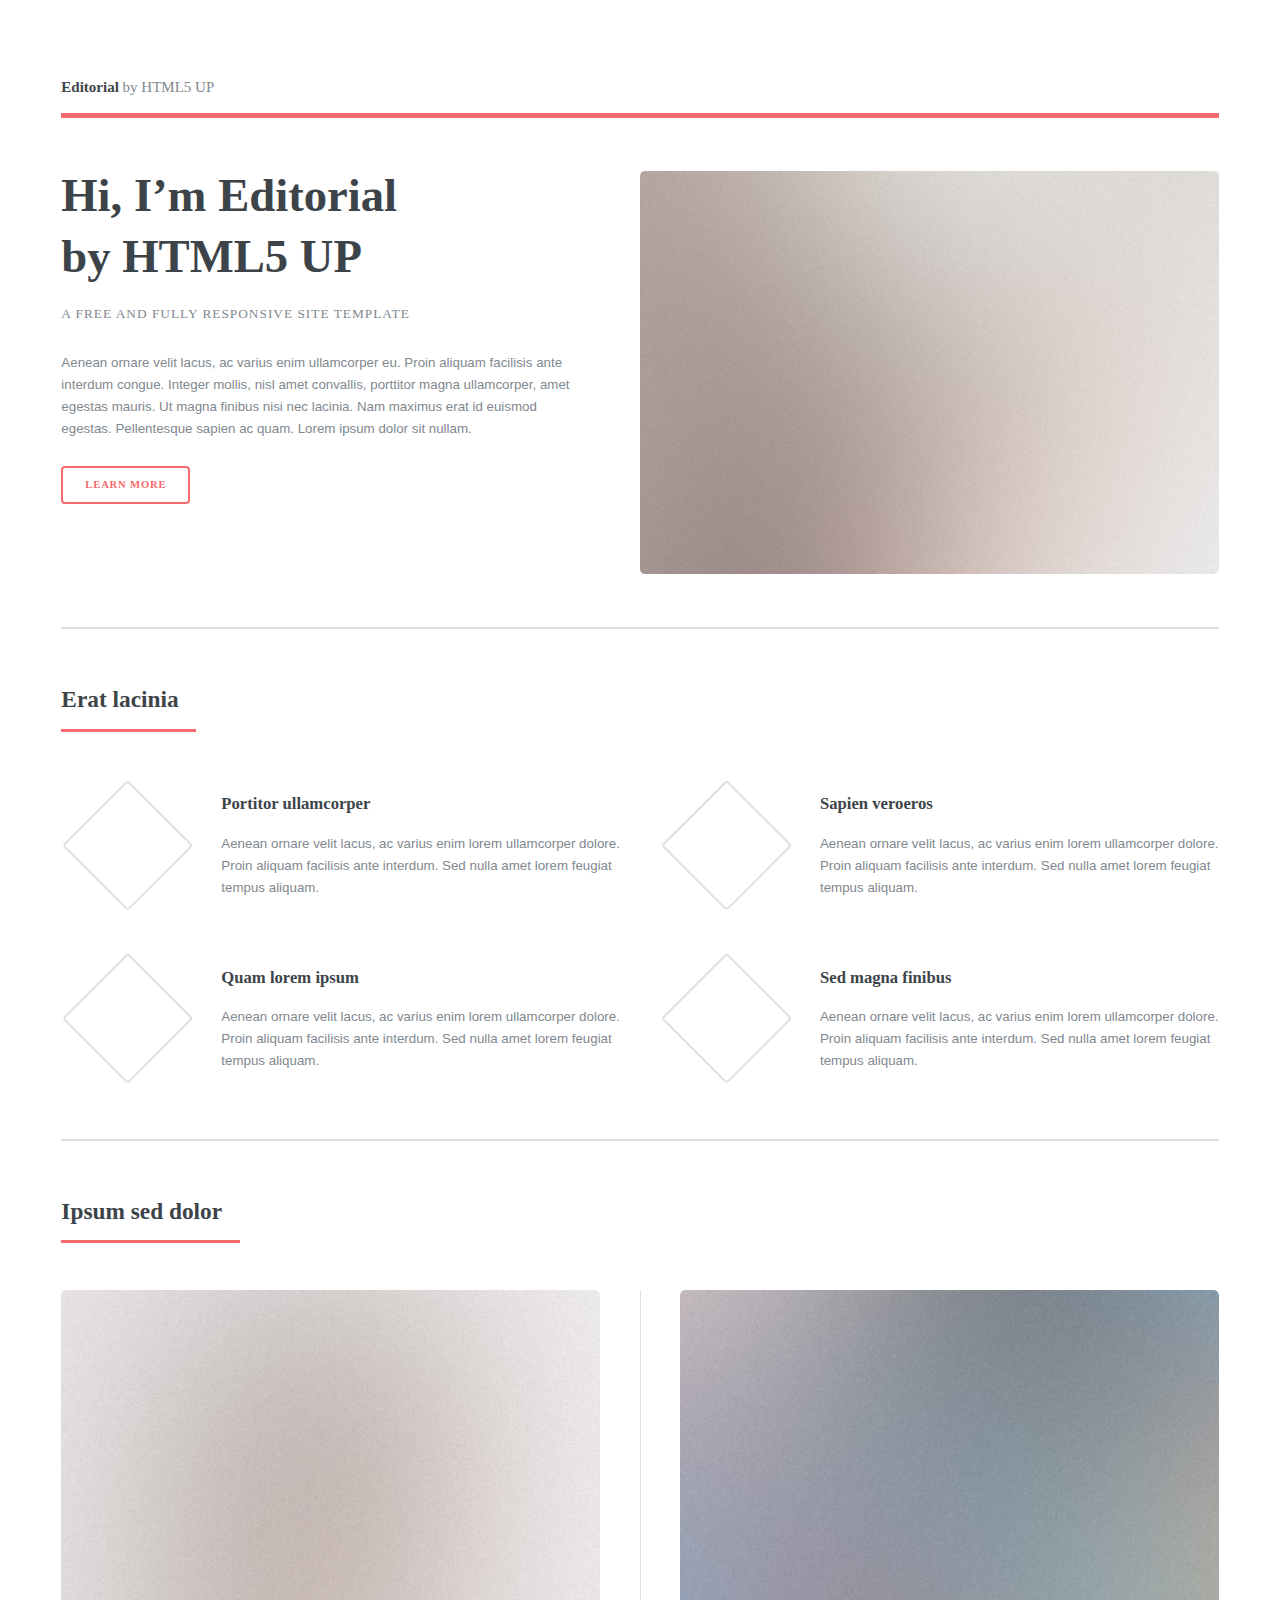
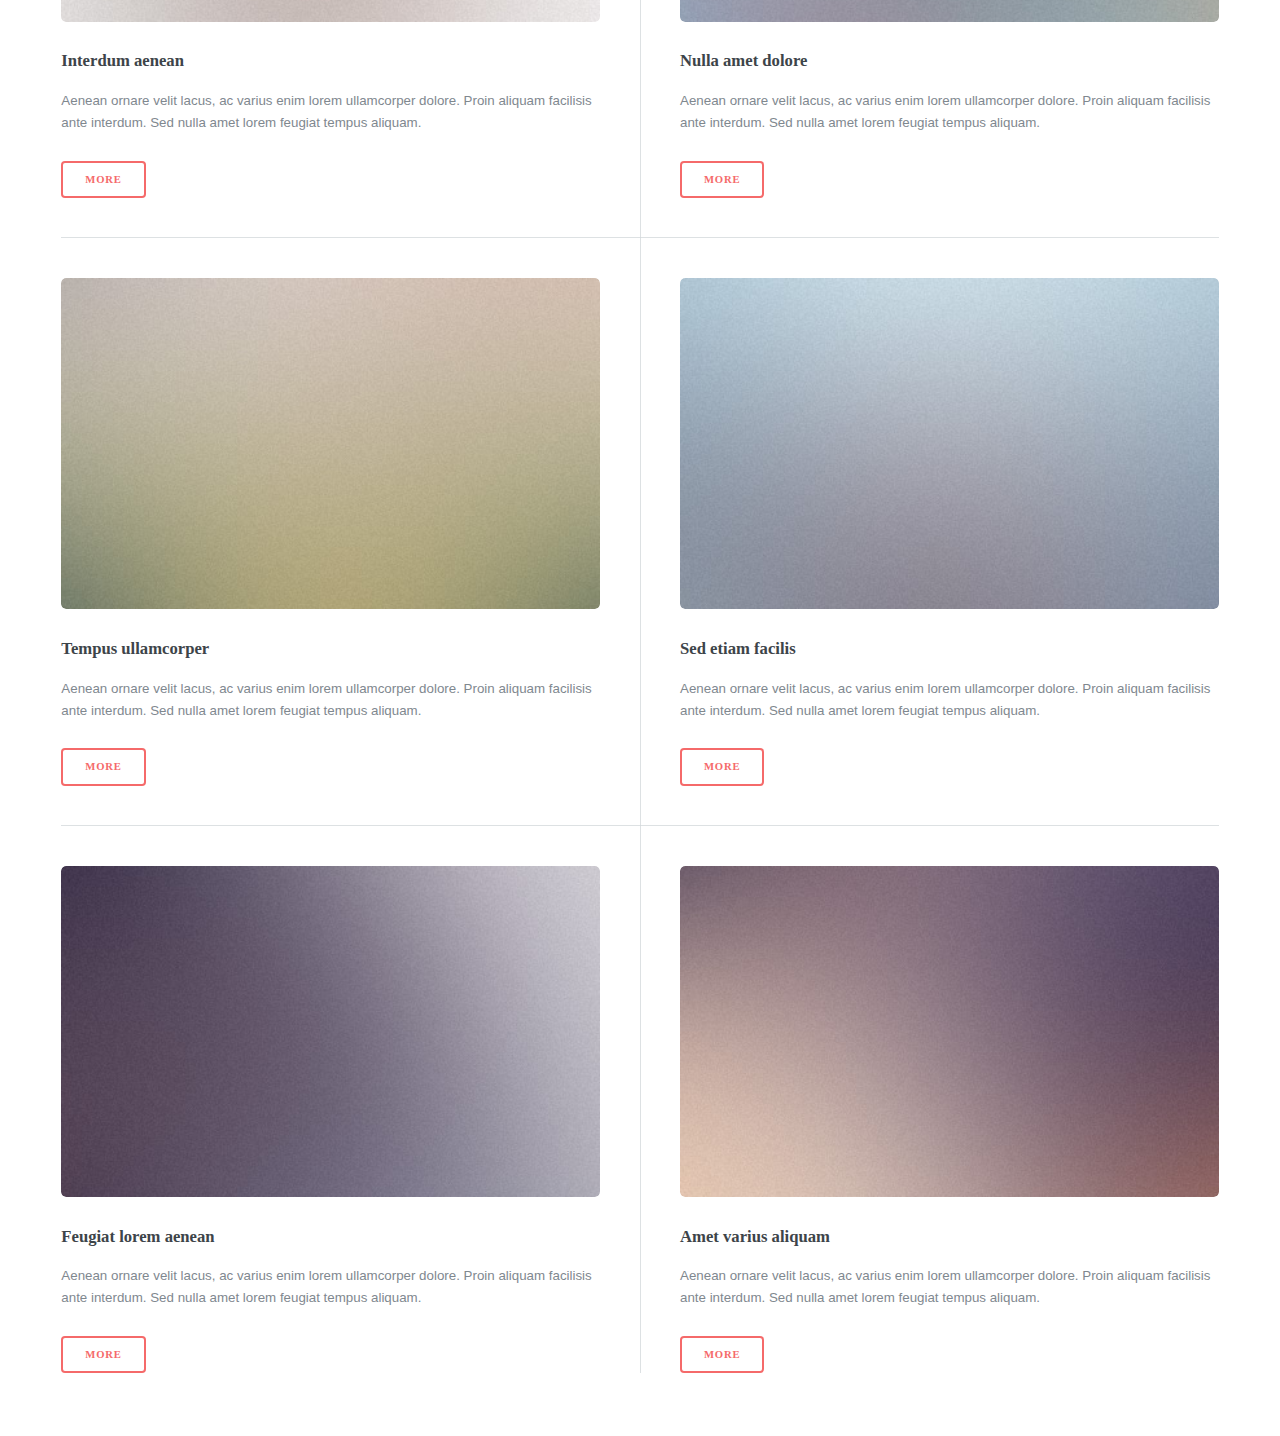
<file: index.html>
<!DOCTYPE HTML>
<!--
	Editorial by HTML5 UP
	html5up.net | @ajlkn
	Free for personal and commercial use under the CCA 3.0 license (html5up.net/license)
-->
<html>
	<head>
		<title>Editorial by HTML5 UP</title>
		<meta charset="utf-8" />
		<meta name="viewport" content="width=device-width, initial-scale=1, user-scalable=no" />
		<link rel="stylesheet" href="assets/css/_main.css" />
	</head>
	<body class="is-preload">

		<!-- Wrapper -->
			<div id="wrapper">

				<!-- Main -->
					<div id="main">
						<div class="inner">

							<!-- Header -->
								<header id="header">
									<a href="index.html" class="logo"><strong>Editorial</strong> by HTML5 UP</a>
									<ul class="icons">
										<li><a href="#" class="icon brands fa-twitter"><span class="label">Twitter</span></a></li>
										<li><a href="#" class="icon brands fa-facebook-f"><span class="label">Facebook</span></a></li>
										<li><a href="#" class="icon brands fa-snapchat-ghost"><span class="label">Snapchat</span></a></li>
										<li><a href="#" class="icon brands fa-instagram"><span class="label">Instagram</span></a></li>
										<li><a href="#" class="icon brands fa-medium-m"><span class="label">Medium</span></a></li>
									</ul>
								</header>

							<!-- Banner -->
								<section id="banner">
									<div class="content">
										<header>
											<h1>Hi, I’m Editorial<br />
											by HTML5 UP</h1>
											<p>A free and fully responsive site template</p>
										</header>
										<p>Aenean ornare velit lacus, ac varius enim ullamcorper eu. Proin aliquam facilisis ante interdum congue. Integer mollis, nisl amet convallis, porttitor magna ullamcorper, amet egestas mauris. Ut magna finibus nisi nec lacinia. Nam maximus erat id euismod egestas. Pellentesque sapien ac quam. Lorem ipsum dolor sit nullam.</p>
										<ul class="actions">
											<li><a href="#" class="button big">Learn More</a></li>
										</ul>
									</div>
									<span class="image object">
										<img src="images/pic10.jpg" alt="" />
									</span>
								</section>

							<!-- Section -->
								<section>
									<header class="major">
										<h2>Erat lacinia</h2>
									</header>
									<div class="features">
										<article>
											<span class="icon fa-gem"></span>
											<div class="content">
												<h3>Portitor ullamcorper</h3>
												<p>Aenean ornare velit lacus, ac varius enim lorem ullamcorper dolore. Proin aliquam facilisis ante interdum. Sed nulla amet lorem feugiat tempus aliquam.</p>
											</div>
										</article>
										<article>
											<span class="icon solid fa-paper-plane"></span>
											<div class="content">
												<h3>Sapien veroeros</h3>
												<p>Aenean ornare velit lacus, ac varius enim lorem ullamcorper dolore. Proin aliquam facilisis ante interdum. Sed nulla amet lorem feugiat tempus aliquam.</p>
											</div>
										</article>
										<article>
											<span class="icon solid fa-rocket"></span>
											<div class="content">
												<h3>Quam lorem ipsum</h3>
												<p>Aenean ornare velit lacus, ac varius enim lorem ullamcorper dolore. Proin aliquam facilisis ante interdum. Sed nulla amet lorem feugiat tempus aliquam.</p>
											</div>
										</article>
										<article>
											<span class="icon solid fa-signal"></span>
											<div class="content">
												<h3>Sed magna finibus</h3>
												<p>Aenean ornare velit lacus, ac varius enim lorem ullamcorper dolore. Proin aliquam facilisis ante interdum. Sed nulla amet lorem feugiat tempus aliquam.</p>
											</div>
										</article>
									</div>
								</section>

							<!-- Section -->
								<section>
									<header class="major">
										<h2>Ipsum sed dolor</h2>
									</header>
									<div class="posts">
										<article>
											<a href="#" class="image"><img src="images/pic01.jpg" alt="" /></a>
											<h3>Interdum aenean</h3>
											<p>Aenean ornare velit lacus, ac varius enim lorem ullamcorper dolore. Proin aliquam facilisis ante interdum. Sed nulla amet lorem feugiat tempus aliquam.</p>
											<ul class="actions">
												<li><a href="#" class="button">More</a></li>
											</ul>
										</article>
										<article>
											<a href="#" class="image"><img src="images/pic02.jpg" alt="" /></a>
											<h3>Nulla amet dolore</h3>
											<p>Aenean ornare velit lacus, ac varius enim lorem ullamcorper dolore. Proin aliquam facilisis ante interdum. Sed nulla amet lorem feugiat tempus aliquam.</p>
											<ul class="actions">
												<li><a href="#" class="button">More</a></li>
											</ul>
										</article>
										<article>
											<a href="#" class="image"><img src="images/pic03.jpg" alt="" /></a>
											<h3>Tempus ullamcorper</h3>
											<p>Aenean ornare velit lacus, ac varius enim lorem ullamcorper dolore. Proin aliquam facilisis ante interdum. Sed nulla amet lorem feugiat tempus aliquam.</p>
											<ul class="actions">
												<li><a href="#" class="button">More</a></li>
											</ul>
										</article>
										<article>
											<a href="#" class="image"><img src="images/pic04.jpg" alt="" /></a>
											<h3>Sed etiam facilis</h3>
											<p>Aenean ornare velit lacus, ac varius enim lorem ullamcorper dolore. Proin aliquam facilisis ante interdum. Sed nulla amet lorem feugiat tempus aliquam.</p>
											<ul class="actions">
												<li><a href="#" class="button">More</a></li>
											</ul>
										</article>
										<article>
											<a href="#" class="image"><img src="images/pic05.jpg" alt="" /></a>
											<h3>Feugiat lorem aenean</h3>
											<p>Aenean ornare velit lacus, ac varius enim lorem ullamcorper dolore. Proin aliquam facilisis ante interdum. Sed nulla amet lorem feugiat tempus aliquam.</p>
											<ul class="actions">
												<li><a href="#" class="button">More</a></li>
											</ul>
										</article>
										<article>
											<a href="#" class="image"><img src="images/pic06.jpg" alt="" /></a>
											<h3>Amet varius aliquam</h3>
											<p>Aenean ornare velit lacus, ac varius enim lorem ullamcorper dolore. Proin aliquam facilisis ante interdum. Sed nulla amet lorem feugiat tempus aliquam.</p>
											<ul class="actions">
												<li><a href="#" class="button">More</a></li>
											</ul>
										</article>
									</div>
								</section>

						</div>
					</div>

				<!-- Sidebar -->
					<div id="sidebar">
						<div class="inner">

							<!-- Search -->
								<section id="search" class="alt">
									<form method="post" action="#">
										<input type="text" name="query" id="query" placeholder="Search" />
									</form>
								</section>

							<!-- Menu -->
								<nav id="menu">
									<header class="major">
										<h2>Menu</h2>
									</header>
									<ul>
										<li><a href="index.html">Homepage</a></li>
										<li><a href="generic.html">Generic</a></li>
										<li><a href="elements.html">Elements</a></li>
										<li>
											<span class="opener">Submenu</span>
											<ul>
												<li><a href="#">Lorem Dolor</a></li>
												<li><a href="#">Ipsum Adipiscing</a></li>
												<li><a href="#">Tempus Magna</a></li>
												<li><a href="#">Feugiat Veroeros</a></li>
											</ul>
										</li>
										<li><a href="#">Etiam Dolore</a></li>
										<li><a href="#">Adipiscing</a></li>
										<li>
											<span class="opener">Another Submenu</span>
											<ul>
												<li><a href="#">Lorem Dolor</a></li>
												<li><a href="#">Ipsum Adipiscing</a></li>
												<li><a href="#">Tempus Magna</a></li>
												<li><a href="#">Feugiat Veroeros</a></li>
											</ul>
										</li>
										<li><a href="#">Maximus Erat</a></li>
										<li><a href="#">Sapien Mauris</a></li>
										<li><a href="#">Amet Lacinia</a></li>
									</ul>
								</nav>

							<!-- Section -->
								<section>
									<header class="major">
										<h2>Ante interdum</h2>
									</header>
									<div class="mini-posts">
										<article>
											<a href="#" class="image"><img src="images/pic07.jpg" alt="" /></a>
											<p>Aenean ornare velit lacus, ac varius enim lorem ullamcorper dolore aliquam.</p>
										</article>
										<article>
											<a href="#" class="image"><img src="images/pic08.jpg" alt="" /></a>
											<p>Aenean ornare velit lacus, ac varius enim lorem ullamcorper dolore aliquam.</p>
										</article>
										<article>
											<a href="#" class="image"><img src="images/pic09.jpg" alt="" /></a>
											<p>Aenean ornare velit lacus, ac varius enim lorem ullamcorper dolore aliquam.</p>
										</article>
									</div>
									<ul class="actions">
										<li><a href="#" class="button">More</a></li>
									</ul>
								</section>

							<!-- Section -->
								<section>
									<header class="major">
										<h2>Get in touch</h2>
									</header>
									<p>Sed varius enim lorem ullamcorper dolore aliquam aenean ornare velit lacus, ac varius enim lorem ullamcorper dolore. Proin sed aliquam facilisis ante interdum. Sed nulla amet lorem feugiat tempus aliquam.</p>
									<ul class="contact">
										<li class="icon solid fa-envelope"><a href="#">information@untitled.tld</a></li>
										<li class="icon solid fa-phone">(000) 000-0000</li>
										<li class="icon solid fa-home">1234 Somewhere Road #8254<br />
										Nashville, TN 00000-0000</li>
									</ul>
								</section>

							<!-- Footer -->
								<footer id="footer">
									<p class="copyright">&copy; Untitled. All rights reserved. Demo Images: <a href="https://unsplash.com">Unsplash</a>. Design: <a href="https://html5up.net">HTML5 UP</a>.</p>
								</footer>

						</div>
					</div>

			</div>

		<!-- Scripts -->
			<script src="assets/js/jquery.min.js"></script>
			<script src="assets/js/browser.min.js"></script>
			<script src="assets/js/breakpoints.min.js"></script>
			<script src="assets/js/util.js"></script>
			<script src="assets/js/main.js"></script>

	</body>
</html>
</file>
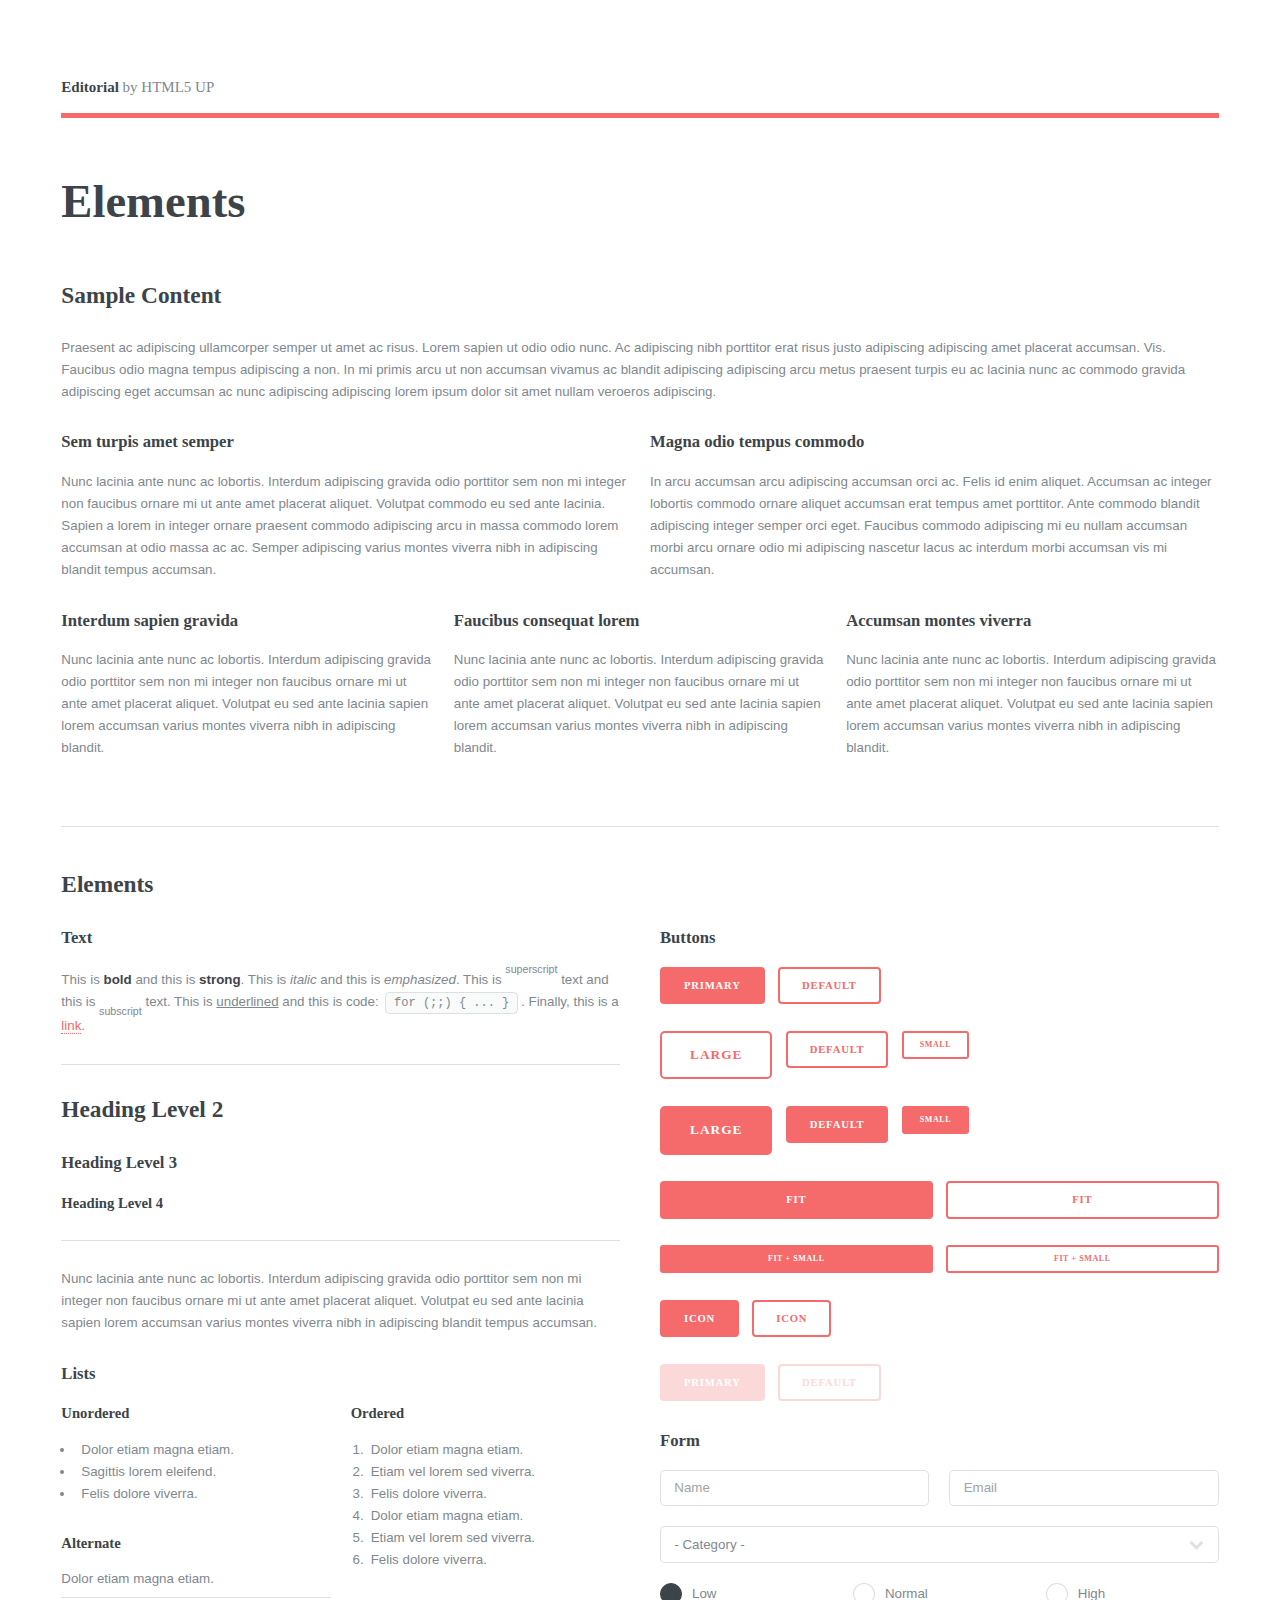
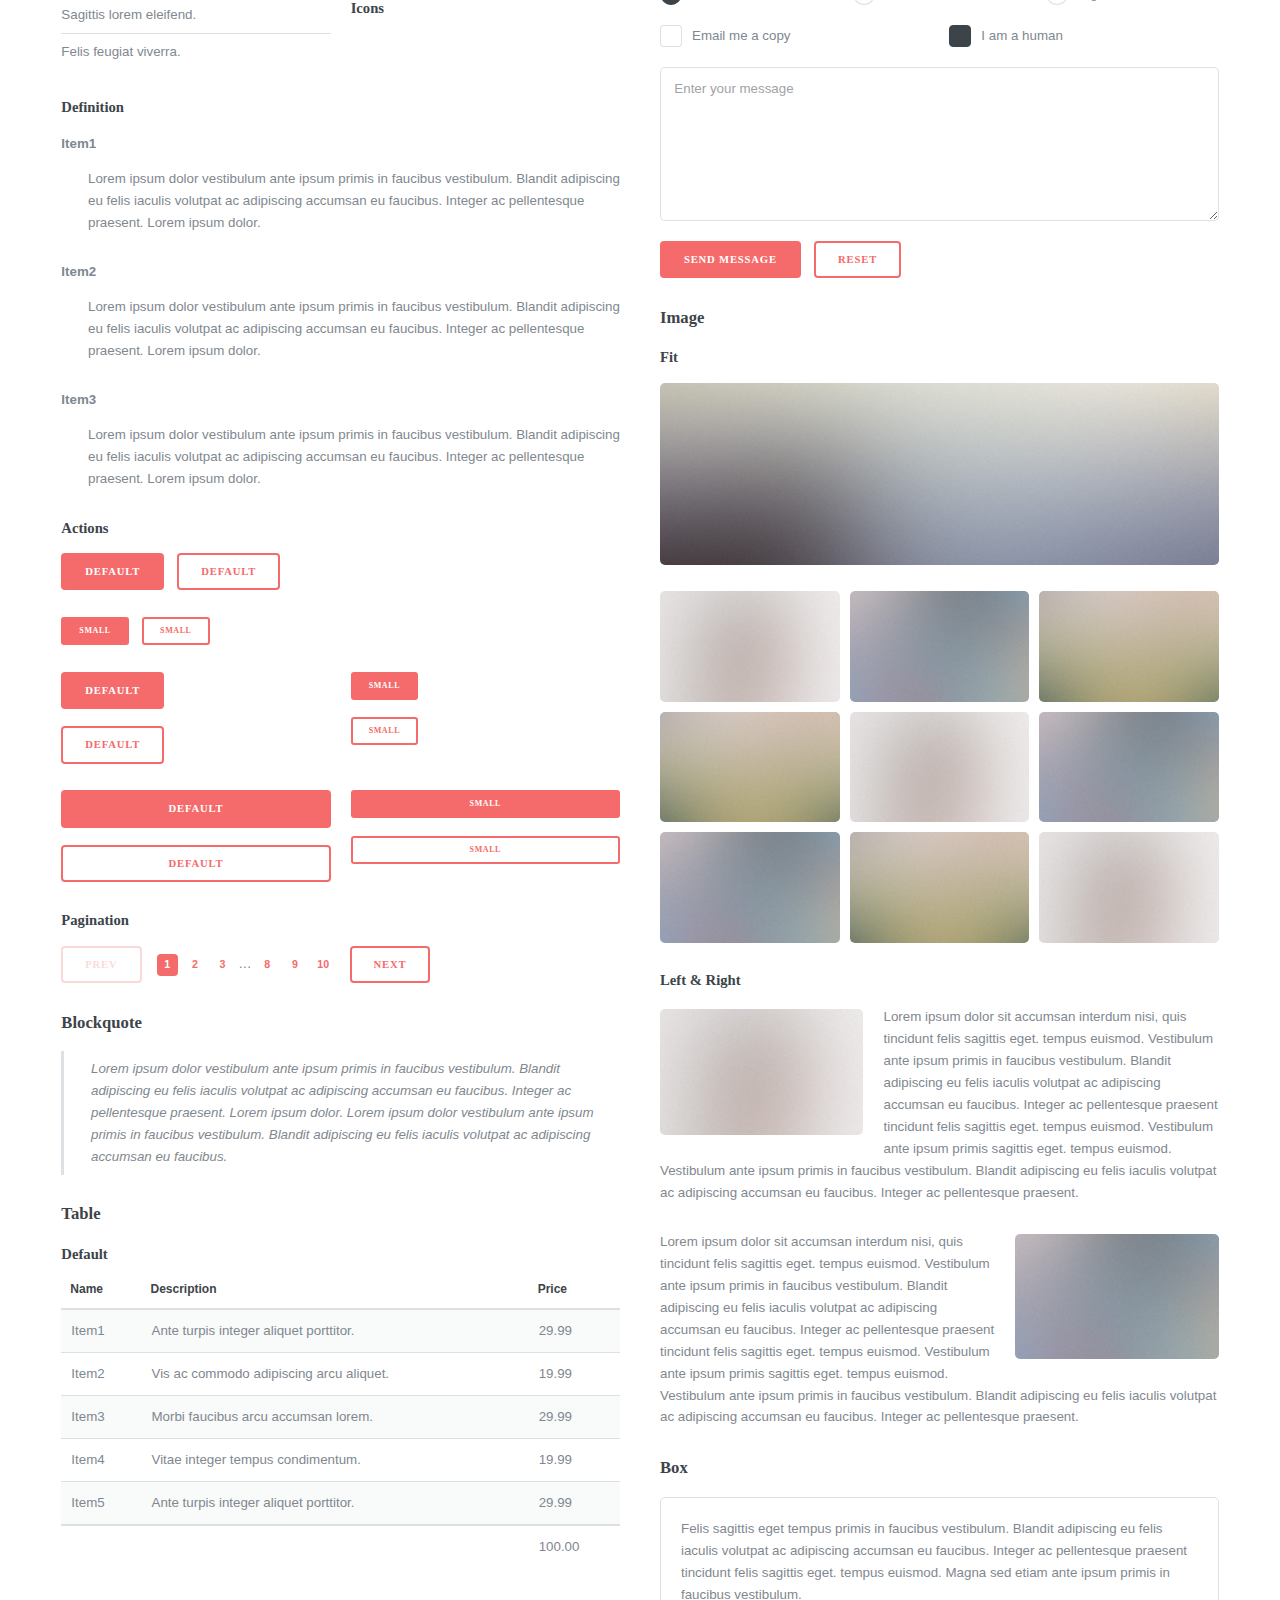
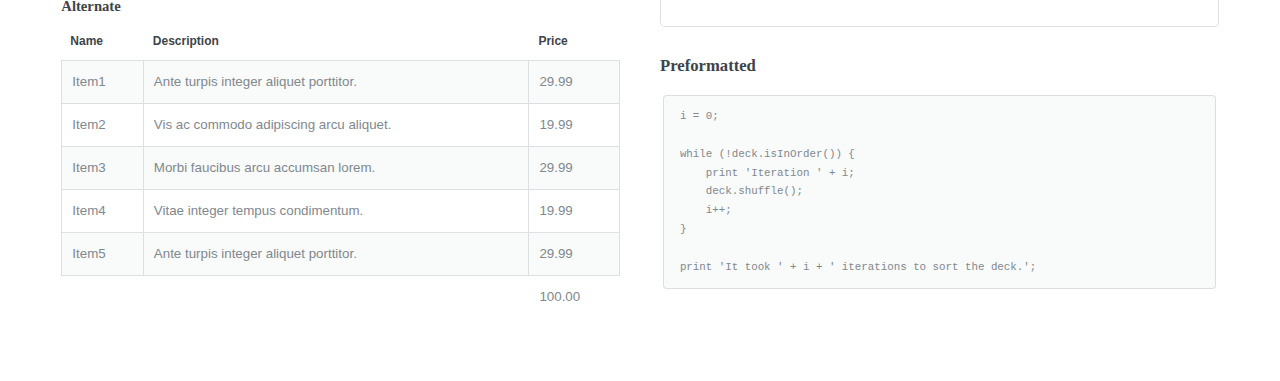
<file: elements.html>
<!DOCTYPE HTML>
<!--
	Editorial by HTML5 UP
	html5up.net | @ajlkn
	Free for personal and commercial use under the CCA 3.0 license (html5up.net/license)
-->
<html>
	<head>
		<title>Elements - Editorial by HTML5 UP</title>
		<meta charset="utf-8" />
		<meta name="viewport" content="width=device-width, initial-scale=1, user-scalable=no" />
		<link rel="stylesheet" href="assets/css/_main.css" />
	</head>
	<body class="is-preload">

		<!-- Wrapper -->
			<div id="wrapper">

				<!-- Main -->
					<div id="main">
						<div class="inner">

							<!-- Header -->
								<header id="header">
									<a href="index.html" class="logo"><strong>Editorial</strong> by HTML5 UP</a>
									<ul class="icons">
										<li><a href="#" class="icon brands fa-twitter"><span class="label">Twitter</span></a></li>
										<li><a href="#" class="icon brands fa-facebook-f"><span class="label">Facebook</span></a></li>
										<li><a href="#" class="icon brands fa-snapchat-ghost"><span class="label">Snapchat</span></a></li>
										<li><a href="#" class="icon brands fa-instagram"><span class="label">Instagram</span></a></li>
										<li><a href="#" class="icon brands fa-medium-m"><span class="label">Medium</span></a></li>
									</ul>
								</header>

							<!-- Content -->
								<section>
									<header class="main">
										<h1>Elements</h1>
									</header>

									<!-- Content -->
										<h2 id="content">Sample Content</h2>
										<p>Praesent ac adipiscing ullamcorper semper ut amet ac risus. Lorem sapien ut odio odio nunc. Ac adipiscing nibh porttitor erat risus justo adipiscing adipiscing amet placerat accumsan. Vis. Faucibus odio magna tempus adipiscing a non. In mi primis arcu ut non accumsan vivamus ac blandit adipiscing adipiscing arcu metus praesent turpis eu ac lacinia nunc ac commodo gravida adipiscing eget accumsan ac nunc adipiscing adipiscing lorem ipsum dolor sit amet nullam veroeros adipiscing.</p>
										<div class="row">
											<div class="col-6 col-12-small">
												<h3>Sem turpis amet semper</h3>
												<p>Nunc lacinia ante nunc ac lobortis. Interdum adipiscing gravida odio porttitor sem non mi integer non faucibus ornare mi ut ante amet placerat aliquet. Volutpat commodo eu sed ante lacinia. Sapien a lorem in integer ornare praesent commodo adipiscing arcu in massa commodo lorem accumsan at odio massa ac ac. Semper adipiscing varius montes viverra nibh in adipiscing blandit tempus accumsan.</p>
											</div>
											<div class="col-6 col-12-small">
												<h3>Magna odio tempus commodo</h3>
												<p>In arcu accumsan arcu adipiscing accumsan orci ac. Felis id enim aliquet. Accumsan ac integer lobortis commodo ornare aliquet accumsan erat tempus amet porttitor. Ante commodo blandit adipiscing integer semper orci eget. Faucibus commodo adipiscing mi eu nullam accumsan morbi arcu ornare odio mi adipiscing nascetur lacus ac interdum morbi accumsan vis mi accumsan.</p>
											</div>
											<!-- Break -->
											<div class="col-4 col-12-medium">
												<h3>Interdum sapien gravida</h3>
												<p>Nunc lacinia ante nunc ac lobortis. Interdum adipiscing gravida odio porttitor sem non mi integer non faucibus ornare mi ut ante amet placerat aliquet. Volutpat eu sed ante lacinia sapien lorem accumsan varius montes viverra nibh in adipiscing blandit.</p>
											</div>
											<div class="col-4 col-12-medium">
												<h3>Faucibus consequat lorem</h3>
												<p>Nunc lacinia ante nunc ac lobortis. Interdum adipiscing gravida odio porttitor sem non mi integer non faucibus ornare mi ut ante amet placerat aliquet. Volutpat eu sed ante lacinia sapien lorem accumsan varius montes viverra nibh in adipiscing blandit.</p>
											</div>
											<div class="col-4 col-12-medium">
												<h3>Accumsan montes viverra</h3>
												<p>Nunc lacinia ante nunc ac lobortis. Interdum adipiscing gravida odio porttitor sem non mi integer non faucibus ornare mi ut ante amet placerat aliquet. Volutpat eu sed ante lacinia sapien lorem accumsan varius montes viverra nibh in adipiscing blandit.</p>
											</div>
										</div>

									<hr class="major" />

									<!-- Elements -->
										<h2 id="elements">Elements</h2>
										<div class="row gtr-200">
											<div class="col-6 col-12-medium">

												<!-- Text stuff -->
													<h3>Text</h3>
													<p>This is <b>bold</b> and this is <strong>strong</strong>. This is <i>italic</i> and this is <em>emphasized</em>.
													This is <sup>superscript</sup> text and this is <sub>subscript</sub> text.
													This is <u>underlined</u> and this is code: <code>for (;;) { ... }</code>.
													Finally, this is a <a href="#">link</a>.</p>
													<hr />
													<h2>Heading Level 2</h2>
													<h3>Heading Level 3</h3>
													<h4>Heading Level 4</h4>
													<hr />
													<p>Nunc lacinia ante nunc ac lobortis. Interdum adipiscing gravida odio porttitor sem non mi integer non faucibus ornare mi ut ante amet placerat aliquet. Volutpat eu sed ante lacinia sapien lorem accumsan varius montes viverra nibh in adipiscing blandit tempus accumsan.</p>

												<!-- Lists -->
													<h3>Lists</h3>
													<div class="row">
														<div class="col-6 col-12-small">

															<h4>Unordered</h4>
															<ul>
																<li>Dolor etiam magna etiam.</li>
																<li>Sagittis lorem eleifend.</li>
																<li>Felis dolore viverra.</li>
															</ul>

															<h4>Alternate</h4>
															<ul class="alt">
																<li>Dolor etiam magna etiam.</li>
																<li>Sagittis lorem eleifend.</li>
																<li>Felis feugiat viverra.</li>
															</ul>

														</div>
														<div class="col-6 col-12-small">

															<h4>Ordered</h4>
															<ol>
																<li>Dolor etiam magna etiam.</li>
																<li>Etiam vel lorem sed viverra.</li>
																<li>Felis dolore viverra.</li>
																<li>Dolor etiam magna etiam.</li>
																<li>Etiam vel lorem sed viverra.</li>
																<li>Felis dolore viverra.</li>
															</ol>

															<h4>Icons</h4>
															<ul class="icons">
																<li><a href="#" class="icon brands fa-twitter"><span class="label">Twitter</span></a></li>
																<li><a href="#" class="icon brands fa-facebook-f"><span class="label">Facebook</span></a></li>
																<li><a href="#" class="icon brands fa-instagram"><span class="label">Instagram</span></a></li>
																<li><a href="#" class="icon brands fa-github"><span class="label">Github</span></a></li>
																<li><a href="#" class="icon brands fa-dribbble"><span class="label">Dribbble</span></a></li>
																<li><a href="#" class="icon brands fa-tumblr"><span class="label">Tumblr</span></a></li>
															</ul>

														</div>
													</div>
													<h4>Definition</h4>
													<dl>
														<dt>Item1</dt>
														<dd>
															<p>Lorem ipsum dolor vestibulum ante ipsum primis in faucibus vestibulum. Blandit adipiscing eu felis iaculis volutpat ac adipiscing accumsan eu faucibus. Integer ac pellentesque praesent. Lorem ipsum dolor.</p>
														</dd>
														<dt>Item2</dt>
														<dd>
															<p>Lorem ipsum dolor vestibulum ante ipsum primis in faucibus vestibulum. Blandit adipiscing eu felis iaculis volutpat ac adipiscing accumsan eu faucibus. Integer ac pellentesque praesent. Lorem ipsum dolor.</p>
														</dd>
														<dt>Item3</dt>
														<dd>
															<p>Lorem ipsum dolor vestibulum ante ipsum primis in faucibus vestibulum. Blandit adipiscing eu felis iaculis volutpat ac adipiscing accumsan eu faucibus. Integer ac pellentesque praesent. Lorem ipsum dolor.</p>
														</dd>
													</dl>

													<h4>Actions</h4>
													<ul class="actions">
														<li><a href="#" class="button primary">Default</a></li>
														<li><a href="#" class="button">Default</a></li>
													</ul>
													<ul class="actions small">
														<li><a href="#" class="button primary small">Small</a></li>
														<li><a href="#" class="button small">Small</a></li>
													</ul>
													<div class="row">
														<div class="col-6 col-12-small">
															<ul class="actions stacked">
																<li><a href="#" class="button primary">Default</a></li>
																<li><a href="#" class="button">Default</a></li>
															</ul>
														</div>
														<div class="col-6 col-12-small">
															<ul class="actions stacked">
																<li><a href="#" class="button primary small">Small</a></li>
																<li><a href="#" class="button small">Small</a></li>
															</ul>
														</div>
														<div class="col-6 col-12-small">
															<ul class="actions stacked">
																<li><a href="#" class="button primary fit">Default</a></li>
																<li><a href="#" class="button fit">Default</a></li>
															</ul>
														</div>
														<div class="col-6 col-12-small">
															<ul class="actions stacked">
																<li><a href="#" class="button primary small fit">Small</a></li>
																<li><a href="#" class="button small fit">Small</a></li>
															</ul>
														</div>
													</div>

													<h4>Pagination</h4>
													<ul class="pagination">
														<li><span class="button disabled">Prev</span></li>
														<li><a href="#" class="page active">1</a></li>
														<li><a href="#" class="page">2</a></li>
														<li><a href="#" class="page">3</a></li>
														<li><span>&hellip;</span></li>
														<li><a href="#" class="page">8</a></li>
														<li><a href="#" class="page">9</a></li>
														<li><a href="#" class="page">10</a></li>
														<li><a href="#" class="button">Next</a></li>
													</ul>

												<!-- Blockquote -->
													<h3>Blockquote</h3>
													<blockquote>Lorem ipsum dolor vestibulum ante ipsum primis in faucibus vestibulum. Blandit adipiscing eu felis iaculis volutpat ac adipiscing accumsan eu faucibus. Integer ac pellentesque praesent. Lorem ipsum dolor. Lorem ipsum dolor vestibulum ante ipsum primis in faucibus vestibulum. Blandit adipiscing eu felis iaculis volutpat ac adipiscing accumsan eu faucibus.</blockquote>

												<!-- Table -->
													<h3>Table</h3>

													<h4>Default</h4>
													<div class="table-wrapper">
														<table>
															<thead>
																<tr>
																	<th>Name</th>
																	<th>Description</th>
																	<th>Price</th>
																</tr>
															</thead>
															<tbody>
																<tr>
																	<td>Item1</td>
																	<td>Ante turpis integer aliquet porttitor.</td>
																	<td>29.99</td>
																</tr>
																<tr>
																	<td>Item2</td>
																	<td>Vis ac commodo adipiscing arcu aliquet.</td>
																	<td>19.99</td>
																</tr>
																<tr>
																	<td>Item3</td>
																	<td> Morbi faucibus arcu accumsan lorem.</td>
																	<td>29.99</td>
																</tr>
																<tr>
																	<td>Item4</td>
																	<td>Vitae integer tempus condimentum.</td>
																	<td>19.99</td>
																</tr>
																<tr>
																	<td>Item5</td>
																	<td>Ante turpis integer aliquet porttitor.</td>
																	<td>29.99</td>
																</tr>
															</tbody>
															<tfoot>
																<tr>
																	<td colspan="2"></td>
																	<td>100.00</td>
																</tr>
															</tfoot>
														</table>
													</div>

													<h4>Alternate</h4>
													<div class="table-wrapper">
														<table class="alt">
															<thead>
																<tr>
																	<th>Name</th>
																	<th>Description</th>
																	<th>Price</th>
																</tr>
															</thead>
															<tbody>
																<tr>
																	<td>Item1</td>
																	<td>Ante turpis integer aliquet porttitor.</td>
																	<td>29.99</td>
																</tr>
																<tr>
																	<td>Item2</td>
																	<td>Vis ac commodo adipiscing arcu aliquet.</td>
																	<td>19.99</td>
																</tr>
																<tr>
																	<td>Item3</td>
																	<td> Morbi faucibus arcu accumsan lorem.</td>
																	<td>29.99</td>
																</tr>
																<tr>
																	<td>Item4</td>
																	<td>Vitae integer tempus condimentum.</td>
																	<td>19.99</td>
																</tr>
																<tr>
																	<td>Item5</td>
																	<td>Ante turpis integer aliquet porttitor.</td>
																	<td>29.99</td>
																</tr>
															</tbody>
															<tfoot>
																<tr>
																	<td colspan="2"></td>
																	<td>100.00</td>
																</tr>
															</tfoot>
														</table>
													</div>

											</div>
											<div class="col-6 col-12-medium">

												<!-- Buttons -->
													<h3>Buttons</h3>
													<ul class="actions">
														<li><a href="#" class="button primary">Primary</a></li>
														<li><a href="#" class="button">Default</a></li>
													</ul>
													<ul class="actions">
														<li><a href="#" class="button large">Large</a></li>
														<li><a href="#" class="button">Default</a></li>
														<li><a href="#" class="button small">Small</a></li>
													</ul>
													<ul class="actions">
														<li><a href="#" class="button primary large">Large</a></li>
														<li><a href="#" class="button primary">Default</a></li>
														<li><a href="#" class="button primary small">Small</a></li>
													</ul>
													<ul class="actions fit">
														<li><a href="#" class="button primary fit">Fit</a></li>
														<li><a href="#" class="button fit">Fit</a></li>
													</ul>
													<ul class="actions fit small">
														<li><a href="#" class="button primary fit small">Fit + Small</a></li>
														<li><a href="#" class="button fit small">Fit + Small</a></li>
													</ul>
													<ul class="actions">
														<li><a href="#" class="button primary icon solid fa-search">Icon</a></li>
														<li><a href="#" class="button icon solid fa-download">Icon</a></li>
													</ul>
													<ul class="actions">
														<li><span class="button primary disabled">Primary</span></li>
														<li><span class="button disabled">Default</span></li>
													</ul>

												<!-- Form -->
													<h3>Form</h3>

													<form method="post" action="#">
														<div class="row gtr-uniform">
															<div class="col-6 col-12-xsmall">
																<input type="text" name="demo-name" id="demo-name" value="" placeholder="Name" />
															</div>
															<div class="col-6 col-12-xsmall">
																<input type="email" name="demo-email" id="demo-email" value="" placeholder="Email" />
															</div>
															<!-- Break -->
															<div class="col-12">
																<select name="demo-category" id="demo-category">
																	<option value="">- Category -</option>
																	<option value="1">Manufacturing</option>
																	<option value="1">Shipping</option>
																	<option value="1">Administration</option>
																	<option value="1">Human Resources</option>
																</select>
															</div>
															<!-- Break -->
															<div class="col-4 col-12-small">
																<input type="radio" id="demo-priority-low" name="demo-priority" checked>
																<label for="demo-priority-low">Low</label>
															</div>
															<div class="col-4 col-12-small">
																<input type="radio" id="demo-priority-normal" name="demo-priority">
																<label for="demo-priority-normal">Normal</label>
															</div>
															<div class="col-4 col-12-small">
																<input type="radio" id="demo-priority-high" name="demo-priority">
																<label for="demo-priority-high">High</label>
															</div>
															<!-- Break -->
															<div class="col-6 col-12-small">
																<input type="checkbox" id="demo-copy" name="demo-copy">
																<label for="demo-copy">Email me a copy</label>
															</div>
															<div class="col-6 col-12-small">
																<input type="checkbox" id="demo-human" name="demo-human" checked>
																<label for="demo-human">I am a human</label>
															</div>
															<!-- Break -->
															<div class="col-12">
																<textarea name="demo-message" id="demo-message" placeholder="Enter your message" rows="6"></textarea>
															</div>
															<!-- Break -->
															<div class="col-12">
																<ul class="actions">
																	<li><input type="submit" value="Send Message" class="primary" /></li>
																	<li><input type="reset" value="Reset" /></li>
																</ul>
															</div>
														</div>
													</form>

												<!-- Image -->
													<h3>Image</h3>

													<h4>Fit</h4>
													<span class="image fit"><img src="images/pic11.jpg" alt="" /></span>
													<div class="box alt">
														<div class="row gtr-50 gtr-uniform">
															<div class="col-4"><span class="image fit"><img src="images/pic01.jpg" alt="" /></span></div>
															<div class="col-4"><span class="image fit"><img src="images/pic02.jpg" alt="" /></span></div>
															<div class="col-4"><span class="image fit"><img src="images/pic03.jpg" alt="" /></span></div>
															<!-- Break -->
															<div class="col-4"><span class="image fit"><img src="images/pic03.jpg" alt="" /></span></div>
															<div class="col-4"><span class="image fit"><img src="images/pic01.jpg" alt="" /></span></div>
															<div class="col-4"><span class="image fit"><img src="images/pic02.jpg" alt="" /></span></div>
															<!-- Break -->
															<div class="col-4"><span class="image fit"><img src="images/pic02.jpg" alt="" /></span></div>
															<div class="col-4"><span class="image fit"><img src="images/pic03.jpg" alt="" /></span></div>
															<div class="col-4"><span class="image fit"><img src="images/pic01.jpg" alt="" /></span></div>
														</div>
													</div>

													<h4>Left &amp; Right</h4>
													<p><span class="image left"><img src="images/pic01.jpg" alt="" /></span>Lorem ipsum dolor sit accumsan interdum nisi, quis tincidunt felis sagittis eget. tempus euismod. Vestibulum ante ipsum primis in faucibus vestibulum. Blandit adipiscing eu felis iaculis volutpat ac adipiscing accumsan eu faucibus. Integer ac pellentesque praesent tincidunt felis sagittis eget. tempus euismod. Vestibulum ante ipsum primis sagittis eget. tempus euismod. Vestibulum ante ipsum primis in faucibus vestibulum. Blandit adipiscing eu felis iaculis volutpat ac adipiscing accumsan eu faucibus. Integer ac pellentesque praesent.</p>
													<p><span class="image right"><img src="images/pic02.jpg" alt="" /></span>Lorem ipsum dolor sit accumsan interdum nisi, quis tincidunt felis sagittis eget. tempus euismod. Vestibulum ante ipsum primis in faucibus vestibulum. Blandit adipiscing eu felis iaculis volutpat ac adipiscing accumsan eu faucibus. Integer ac pellentesque praesent tincidunt felis sagittis eget. tempus euismod. Vestibulum ante ipsum primis sagittis eget. tempus euismod. Vestibulum ante ipsum primis in faucibus vestibulum. Blandit adipiscing eu felis iaculis volutpat ac adipiscing accumsan eu faucibus. Integer ac pellentesque praesent.</p>

												<!-- Box -->
													<h3>Box</h3>
													<div class="box">
														<p>Felis sagittis eget tempus primis in faucibus vestibulum. Blandit adipiscing eu felis iaculis volutpat ac adipiscing accumsan eu faucibus. Integer ac pellentesque praesent tincidunt felis sagittis eget. tempus euismod. Magna sed etiam ante ipsum primis in faucibus vestibulum.</p>
													</div>

												<!-- Preformatted Code -->
													<h3>Preformatted</h3>
													<pre><code>i = 0;

while (!deck.isInOrder()) {
    print 'Iteration ' + i;
    deck.shuffle();
    i++;
}

print 'It took ' + i + ' iterations to sort the deck.';
</code></pre>

											</div>
										</div>

								</section>

						</div>
					</div>

				<!-- Sidebar -->
					<div id="sidebar">
						<div class="inner">

							<!-- Search -->
								<section id="search" class="alt">
									<form method="post" action="#">
										<input type="text" name="query" id="query" placeholder="Search" />
									</form>
								</section>

							<!-- Menu -->
								<nav id="menu">
									<header class="major">
										<h2>Menu</h2>
									</header>
									<ul>
										<li><a href="index.html">Homepage</a></li>
										<li><a href="generic.html">Generic</a></li>
										<li><a href="elements.html">Elements</a></li>
										<li>
											<span class="opener">Submenu</span>
											<ul>
												<li><a href="#">Lorem Dolor</a></li>
												<li><a href="#">Ipsum Adipiscing</a></li>
												<li><a href="#">Tempus Magna</a></li>
												<li><a href="#">Feugiat Veroeros</a></li>
											</ul>
										</li>
										<li><a href="#">Etiam Dolore</a></li>
										<li><a href="#">Adipiscing</a></li>
										<li>
											<span class="opener">Another Submenu</span>
											<ul>
												<li><a href="#">Lorem Dolor</a></li>
												<li><a href="#">Ipsum Adipiscing</a></li>
												<li><a href="#">Tempus Magna</a></li>
												<li><a href="#">Feugiat Veroeros</a></li>
											</ul>
										</li>
										<li><a href="#">Maximus Erat</a></li>
										<li><a href="#">Sapien Mauris</a></li>
										<li><a href="#">Amet Lacinia</a></li>
									</ul>
								</nav>

							<!-- Section -->
								<section>
									<header class="major">
										<h2>Ante interdum</h2>
									</header>
									<div class="mini-posts">
										<article>
											<a href="#" class="image"><img src="images/pic07.jpg" alt="" /></a>
											<p>Aenean ornare velit lacus, ac varius enim lorem ullamcorper dolore aliquam.</p>
										</article>
										<article>
											<a href="#" class="image"><img src="images/pic08.jpg" alt="" /></a>
											<p>Aenean ornare velit lacus, ac varius enim lorem ullamcorper dolore aliquam.</p>
										</article>
										<article>
											<a href="#" class="image"><img src="images/pic09.jpg" alt="" /></a>
											<p>Aenean ornare velit lacus, ac varius enim lorem ullamcorper dolore aliquam.</p>
										</article>
									</div>
									<ul class="actions">
										<li><a href="#" class="button">More</a></li>
									</ul>
								</section>

							<!-- Section -->
								<section>
									<header class="major">
										<h2>Get in touch</h2>
									</header>
									<p>Sed varius enim lorem ullamcorper dolore aliquam aenean ornare velit lacus, ac varius enim lorem ullamcorper dolore. Proin sed aliquam facilisis ante interdum. Sed nulla amet lorem feugiat tempus aliquam.</p>
									<ul class="contact">
										<li class="icon solid fa-envelope"><a href="#">information@untitled.tld</a></li>
										<li class="icon solid fa-phone">(000) 000-0000</li>
										<li class="icon solid fa-home">1234 Somewhere Road #8254<br />
										Nashville, TN 00000-0000</li>
									</ul>
								</section>

							<!-- Footer -->
								<footer id="footer">
									<p class="copyright">&copy; Untitled. All rights reserved. Demo Images: <a href="https://unsplash.com">Unsplash</a>. Design: <a href="https://html5up.net">HTML5 UP</a>.</p>
								</footer>

						</div>
					</div>

			</div>

		<!-- Scripts -->
			<script src="assets/js/jquery.min.js"></script>
			<script src="assets/js/browser.min.js"></script>
			<script src="assets/js/breakpoints.min.js"></script>
			<script src="assets/js/util.js"></script>
			<script src="assets/js/main.js"></script>

	</body>
</html>
</file>
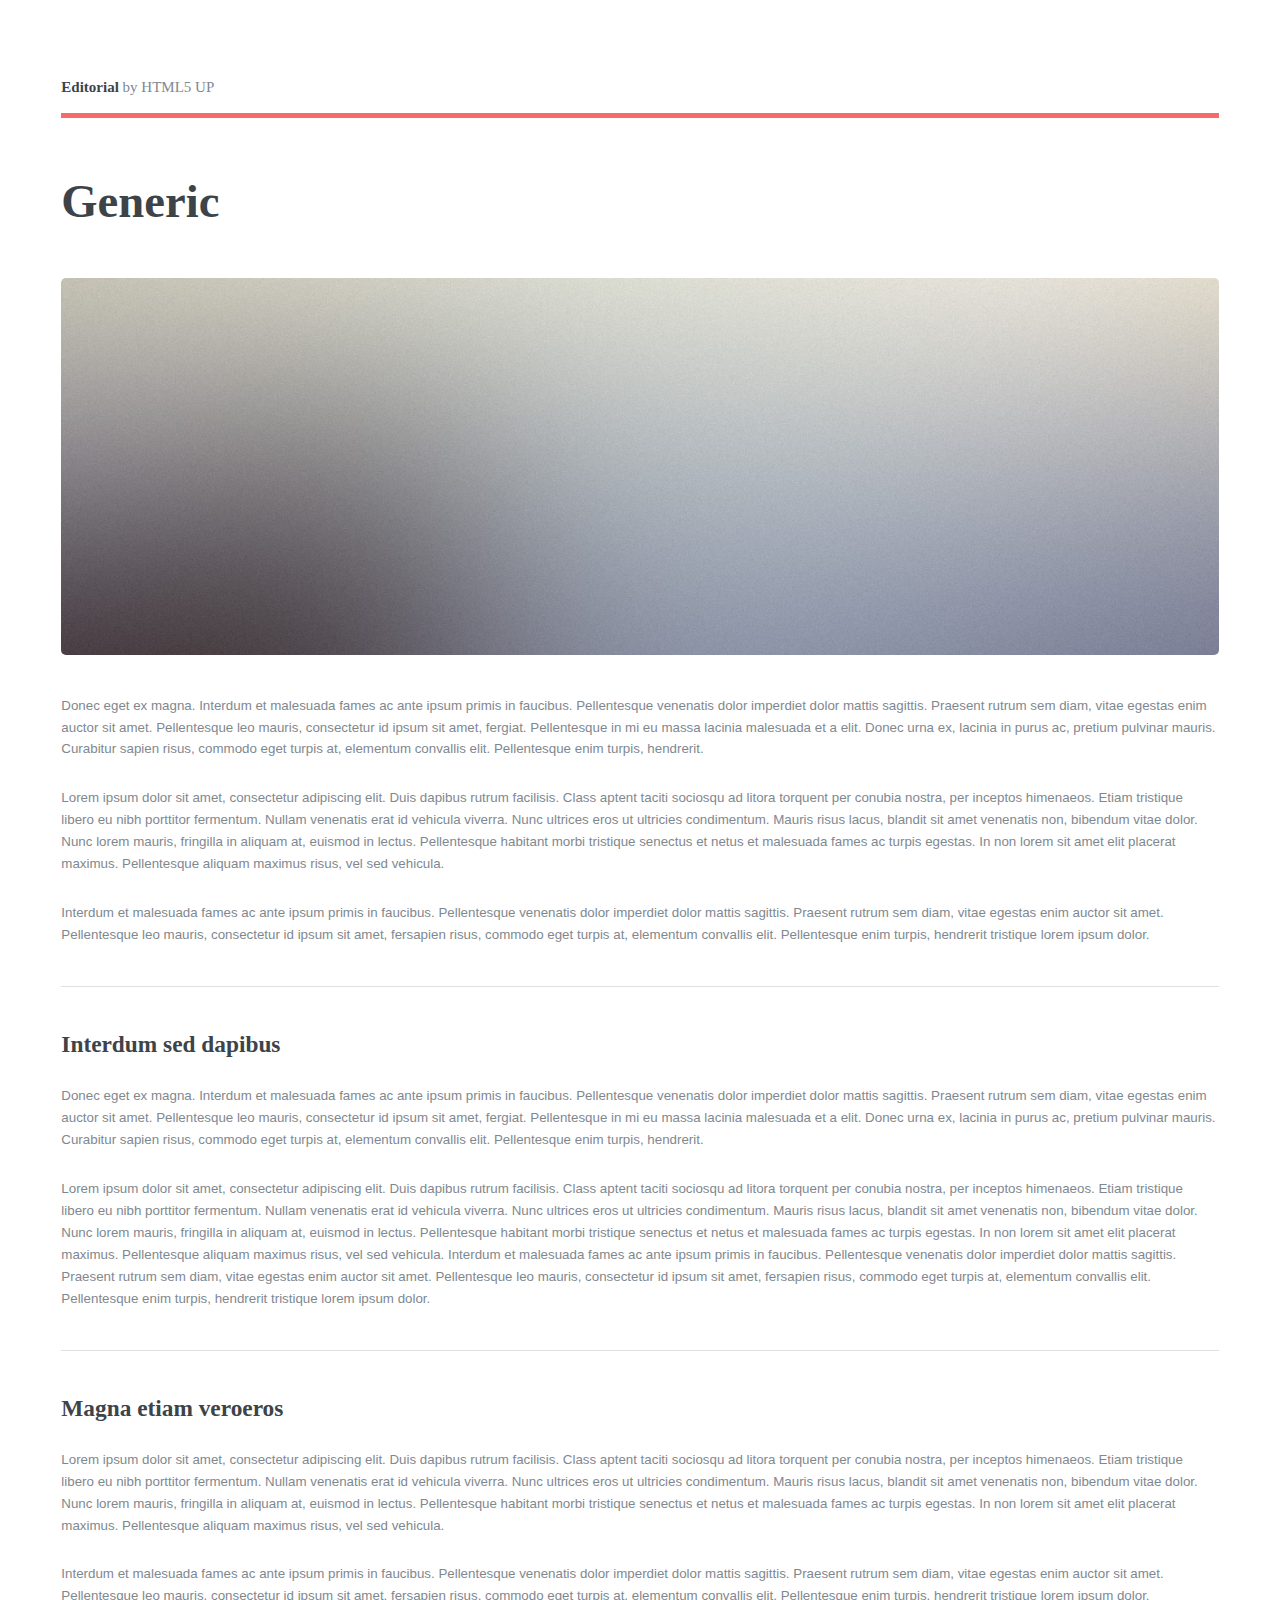
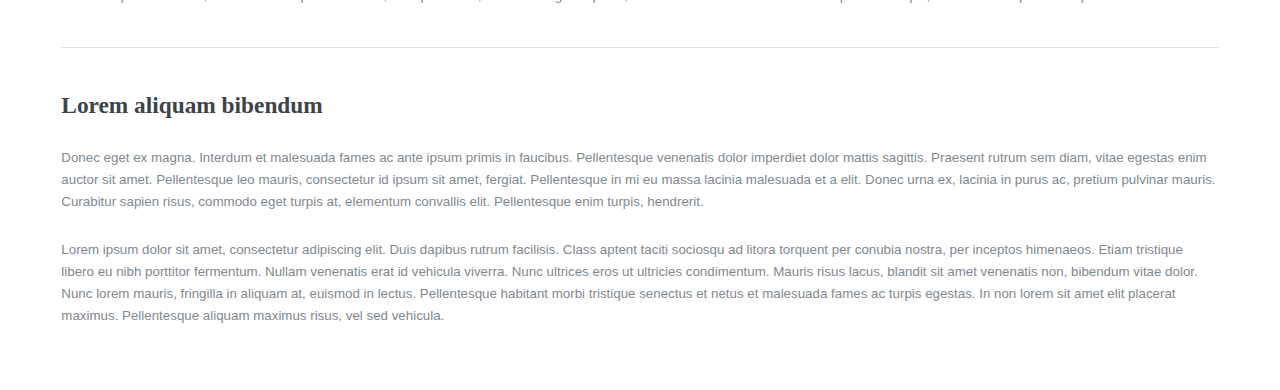
<file: generic.html>
<!DOCTYPE HTML>
<!--
	Editorial by HTML5 UP
	html5up.net | @ajlkn
	Free for personal and commercial use under the CCA 3.0 license (html5up.net/license)
-->
<html>
	<head>
		<title>Generic - Editorial by HTML5 UP</title>
		<meta charset="utf-8" />
		<meta name="viewport" content="width=device-width, initial-scale=1, user-scalable=no" />
		<link rel="stylesheet" href="assets/css/_main.css" />
	</head>
	<body class="is-preload">

		<!-- Wrapper -->
			<div id="wrapper">

				<!-- Main -->
					<div id="main">
						<div class="inner">

							<!-- Header -->
								<header id="header">
									<a href="index.html" class="logo"><strong>Editorial</strong> by HTML5 UP</a>
									<ul class="icons">
										<li><a href="#" class="icon brands fa-twitter"><span class="label">Twitter</span></a></li>
										<li><a href="#" class="icon brands fa-facebook-f"><span class="label">Facebook</span></a></li>
										<li><a href="#" class="icon brands fa-snapchat-ghost"><span class="label">Snapchat</span></a></li>
										<li><a href="#" class="icon brands fa-instagram"><span class="label">Instagram</span></a></li>
										<li><a href="#" class="icon brands fa-medium-m"><span class="label">Medium</span></a></li>
									</ul>
								</header>

							<!-- Content -->
								<section>
									<header class="main">
										<h1>Generic</h1>
									</header>

									<span class="image main"><img src="images/pic11.jpg" alt="" /></span>

									<p>Donec eget ex magna. Interdum et malesuada fames ac ante ipsum primis in faucibus. Pellentesque venenatis dolor imperdiet dolor mattis sagittis. Praesent rutrum sem diam, vitae egestas enim auctor sit amet. Pellentesque leo mauris, consectetur id ipsum sit amet, fergiat. Pellentesque in mi eu massa lacinia malesuada et a elit. Donec urna ex, lacinia in purus ac, pretium pulvinar mauris. Curabitur sapien risus, commodo eget turpis at, elementum convallis elit. Pellentesque enim turpis, hendrerit.</p>
									<p>Lorem ipsum dolor sit amet, consectetur adipiscing elit. Duis dapibus rutrum facilisis. Class aptent taciti sociosqu ad litora torquent per conubia nostra, per inceptos himenaeos. Etiam tristique libero eu nibh porttitor fermentum. Nullam venenatis erat id vehicula viverra. Nunc ultrices eros ut ultricies condimentum. Mauris risus lacus, blandit sit amet venenatis non, bibendum vitae dolor. Nunc lorem mauris, fringilla in aliquam at, euismod in lectus. Pellentesque habitant morbi tristique senectus et netus et malesuada fames ac turpis egestas. In non lorem sit amet elit placerat maximus. Pellentesque aliquam maximus risus, vel sed vehicula.</p>
									<p>Interdum et malesuada fames ac ante ipsum primis in faucibus. Pellentesque venenatis dolor imperdiet dolor mattis sagittis. Praesent rutrum sem diam, vitae egestas enim auctor sit amet. Pellentesque leo mauris, consectetur id ipsum sit amet, fersapien risus, commodo eget turpis at, elementum convallis elit. Pellentesque enim turpis, hendrerit tristique lorem ipsum dolor.</p>

									<hr class="major" />

									<h2>Interdum sed dapibus</h2>
									<p>Donec eget ex magna. Interdum et malesuada fames ac ante ipsum primis in faucibus. Pellentesque venenatis dolor imperdiet dolor mattis sagittis. Praesent rutrum sem diam, vitae egestas enim auctor sit amet. Pellentesque leo mauris, consectetur id ipsum sit amet, fergiat. Pellentesque in mi eu massa lacinia malesuada et a elit. Donec urna ex, lacinia in purus ac, pretium pulvinar mauris. Curabitur sapien risus, commodo eget turpis at, elementum convallis elit. Pellentesque enim turpis, hendrerit.</p>
									<p>Lorem ipsum dolor sit amet, consectetur adipiscing elit. Duis dapibus rutrum facilisis. Class aptent taciti sociosqu ad litora torquent per conubia nostra, per inceptos himenaeos. Etiam tristique libero eu nibh porttitor fermentum. Nullam venenatis erat id vehicula viverra. Nunc ultrices eros ut ultricies condimentum. Mauris risus lacus, blandit sit amet venenatis non, bibendum vitae dolor. Nunc lorem mauris, fringilla in aliquam at, euismod in lectus. Pellentesque habitant morbi tristique senectus et netus et malesuada fames ac turpis egestas. In non lorem sit amet elit placerat maximus. Pellentesque aliquam maximus risus, vel sed vehicula. Interdum et malesuada fames ac ante ipsum primis in faucibus. Pellentesque venenatis dolor imperdiet dolor mattis sagittis. Praesent rutrum sem diam, vitae egestas enim auctor sit amet. Pellentesque leo mauris, consectetur id ipsum sit amet, fersapien risus, commodo eget turpis at, elementum convallis elit. Pellentesque enim turpis, hendrerit tristique lorem ipsum dolor.</p>

									<hr class="major" />

									<h2>Magna etiam veroeros</h2>
									<p>Lorem ipsum dolor sit amet, consectetur adipiscing elit. Duis dapibus rutrum facilisis. Class aptent taciti sociosqu ad litora torquent per conubia nostra, per inceptos himenaeos. Etiam tristique libero eu nibh porttitor fermentum. Nullam venenatis erat id vehicula viverra. Nunc ultrices eros ut ultricies condimentum. Mauris risus lacus, blandit sit amet venenatis non, bibendum vitae dolor. Nunc lorem mauris, fringilla in aliquam at, euismod in lectus. Pellentesque habitant morbi tristique senectus et netus et malesuada fames ac turpis egestas. In non lorem sit amet elit placerat maximus. Pellentesque aliquam maximus risus, vel sed vehicula.</p>
									<p>Interdum et malesuada fames ac ante ipsum primis in faucibus. Pellentesque venenatis dolor imperdiet dolor mattis sagittis. Praesent rutrum sem diam, vitae egestas enim auctor sit amet. Pellentesque leo mauris, consectetur id ipsum sit amet, fersapien risus, commodo eget turpis at, elementum convallis elit. Pellentesque enim turpis, hendrerit tristique lorem ipsum dolor.</p>

									<hr class="major" />

									<h2>Lorem aliquam bibendum</h2>
									<p>Donec eget ex magna. Interdum et malesuada fames ac ante ipsum primis in faucibus. Pellentesque venenatis dolor imperdiet dolor mattis sagittis. Praesent rutrum sem diam, vitae egestas enim auctor sit amet. Pellentesque leo mauris, consectetur id ipsum sit amet, fergiat. Pellentesque in mi eu massa lacinia malesuada et a elit. Donec urna ex, lacinia in purus ac, pretium pulvinar mauris. Curabitur sapien risus, commodo eget turpis at, elementum convallis elit. Pellentesque enim turpis, hendrerit.</p>
									<p>Lorem ipsum dolor sit amet, consectetur adipiscing elit. Duis dapibus rutrum facilisis. Class aptent taciti sociosqu ad litora torquent per conubia nostra, per inceptos himenaeos. Etiam tristique libero eu nibh porttitor fermentum. Nullam venenatis erat id vehicula viverra. Nunc ultrices eros ut ultricies condimentum. Mauris risus lacus, blandit sit amet venenatis non, bibendum vitae dolor. Nunc lorem mauris, fringilla in aliquam at, euismod in lectus. Pellentesque habitant morbi tristique senectus et netus et malesuada fames ac turpis egestas. In non lorem sit amet elit placerat maximus. Pellentesque aliquam maximus risus, vel sed vehicula.</p>

								</section>

						</div>
					</div>

				<!-- Sidebar -->
					<div id="sidebar">
						<div class="inner">

							<!-- Search -->
								<section id="search" class="alt">
									<form method="post" action="#">
										<input type="text" name="query" id="query" placeholder="Search" />
									</form>
								</section>

							<!-- Menu -->
								<nav id="menu">
									<header class="major">
										<h2>Menu</h2>
									</header>
									<ul>
										<li><a href="index.html">Homepage</a></li>
										<li><a href="generic.html">Generic</a></li>
										<li><a href="elements.html">Elements</a></li>
										<li>
											<span class="opener">Submenu</span>
											<ul>
												<li><a href="#">Lorem Dolor</a></li>
												<li><a href="#">Ipsum Adipiscing</a></li>
												<li><a href="#">Tempus Magna</a></li>
												<li><a href="#">Feugiat Veroeros</a></li>
											</ul>
										</li>
										<li><a href="#">Etiam Dolore</a></li>
										<li><a href="#">Adipiscing</a></li>
										<li>
											<span class="opener">Another Submenu</span>
											<ul>
												<li><a href="#">Lorem Dolor</a></li>
												<li><a href="#">Ipsum Adipiscing</a></li>
												<li><a href="#">Tempus Magna</a></li>
												<li><a href="#">Feugiat Veroeros</a></li>
											</ul>
										</li>
										<li><a href="#">Maximus Erat</a></li>
										<li><a href="#">Sapien Mauris</a></li>
										<li><a href="#">Amet Lacinia</a></li>
									</ul>
								</nav>

							<!-- Section -->
								<section>
									<header class="major">
										<h2>Ante interdum</h2>
									</header>
									<div class="mini-posts">
										<article>
											<a href="#" class="image"><img src="images/pic07.jpg" alt="" /></a>
											<p>Aenean ornare velit lacus, ac varius enim lorem ullamcorper dolore aliquam.</p>
										</article>
										<article>
											<a href="#" class="image"><img src="images/pic08.jpg" alt="" /></a>
											<p>Aenean ornare velit lacus, ac varius enim lorem ullamcorper dolore aliquam.</p>
										</article>
										<article>
											<a href="#" class="image"><img src="images/pic09.jpg" alt="" /></a>
											<p>Aenean ornare velit lacus, ac varius enim lorem ullamcorper dolore aliquam.</p>
										</article>
									</div>
									<ul class="actions">
										<li><a href="#" class="button">More</a></li>
									</ul>
								</section>

							<!-- Section -->
								<section>
									<header class="major">
										<h2>Get in touch</h2>
									</header>
									<p>Sed varius enim lorem ullamcorper dolore aliquam aenean ornare velit lacus, ac varius enim lorem ullamcorper dolore. Proin sed aliquam facilisis ante interdum. Sed nulla amet lorem feugiat tempus aliquam.</p>
									<ul class="contact">
										<li class="icon solid fa-envelope"><a href="#">information@untitled.tld</a></li>
										<li class="icon solid fa-phone">(000) 000-0000</li>
										<li class="icon solid fa-home">1234 Somewhere Road #8254<br />
										Nashville, TN 00000-0000</li>
									</ul>
								</section>

							<!-- Footer -->
								<footer id="footer">
									<p class="copyright">&copy; Untitled. All rights reserved. Demo Images: <a href="https://unsplash.com">Unsplash</a>. Design: <a href="https://html5up.net">HTML5 UP</a>.</p>
								</footer>

						</div>
					</div>

			</div>

		<!-- Scripts -->
			<script src="assets/js/jquery.min.js"></script>
			<script src="assets/js/browser.min.js"></script>
			<script src="assets/js/breakpoints.min.js"></script>
			<script src="assets/js/util.js"></script>
			<script src="assets/js/main.js"></script>

	</body>
</html>
</file>
<file: assets/css/_main.css>
---
# this ensures Jekyll reads the file to be transformed into CSS later
---
@import url(fontawesome-all.min.css);
@import url("https://fonts.googleapis.com/css?family=Open+Sans:400,600,400italic,600italic|Roboto+Slab:400,700");
---
# this ensures Jekyll reads the file to be transformed into CSS later
---
html, body, div, span, applet, object,
iframe, h1, h2, h3, h4, h5, h6, p, blockquote,
pre, a, abbr, acronym, address, big, cite,
code, del, dfn, em, img, ins, kbd, q, s, samp,
small, strike, strong, sub, sup, tt, var, b,
u, i, center, dl, dt, dd, ol, ul, li, fieldset,
form, label, legend, table, caption, tbody,
tfoot, thead, tr, th, td, article, aside,
canvas, details, embed, figure, figcaption,
footer, header, hgroup, menu, nav, output, ruby,
section, summary, time, mark, audio, video {
  margin: 0;
  padding: 0;
  border: 0;
  font-size: 100%;
  font: inherit;
  vertical-align: baseline; }

article, aside, details, figcaption, figure,
footer, header, hgroup, menu, nav, section {
  display: block; }

body {
  line-height: 1; }

ol, ul {
  list-style: none; }

blockquote, q {
  quotes: none; }
  blockquote:before, blockquote:after, q:before, q:after {
    content: '';
    content: none; }

table {
  border-collapse: collapse;
  border-spacing: 0; }

body {
  -webkit-text-size-adjust: none; }

mark {
  background-color: transparent;
  color: inherit; }

input::-moz-focus-inner {
  border: 0;
  padding: 0; }

input, select, textarea {
  -moz-appearance: none;
  -webkit-appearance: none;
  -ms-appearance: none;
  appearance: none; }

/* Basic */
@-ms-viewport {
  width: device-width; }

body {
  -ms-overflow-style: scrollbar; }

@media screen and (max-width: 480px) {
  html, body {
    min-width: 320px; } }

html {
  box-sizing: border-box; }

*, *:before, *:after {
  box-sizing: inherit; }

body {
  background: #ffffff; }
  body.is-preload *, body.is-preload *:before, body.is-preload *:after, body.is-resizing *, body.is-resizing *:before, body.is-resizing *:after {
    -moz-animation: none !important;
    -webkit-animation: none !important;
    -ms-animation: none !important;
    animation: none !important;
    -moz-transition: none !important;
    -webkit-transition: none !important;
    -ms-transition: none !important;
    transition: none !important; }

/* Type */
body, input, select, textarea {
  color: #7f888f;
  font-family: "Open Sans", sans-serif;
  font-size: 13pt;
  font-weight: 400;
  line-height: 1.65; }
  @media screen and (max-width: 1680px) {
    body, input, select, textarea {
      font-size: 11pt; } }
  @media screen and (max-width: 1280px) {
    body, input, select, textarea {
      font-size: 10pt; } }
  @media screen and (max-width: 360px) {
    body, input, select, textarea {
      font-size: 9pt; } }

a {
  -moz-transition: color 0.2s ease-in-out, border-bottom-color 0.2s ease-in-out;
  -webkit-transition: color 0.2s ease-in-out, border-bottom-color 0.2s ease-in-out;
  -ms-transition: color 0.2s ease-in-out, border-bottom-color 0.2s ease-in-out;
  transition: color 0.2s ease-in-out, border-bottom-color 0.2s ease-in-out;
  border-bottom: dotted 1px;
  color: #f56a6a;
  text-decoration: none; }
  a:hover {
    border-bottom-color: #f56a6a;
    color: #f56a6a !important; }
    a:hover strong {
      color: inherit; }

strong, b {
  color: #3d4449;
  font-weight: 600; }

em, i {
  font-style: italic; }

p {
  margin: 0 0 2em 0; }

h1, h2, h3, h4, h5, h6 {
  color: #3d4449;
  font-family: "Roboto Slab", serif;
  font-weight: 700;
  line-height: 1.5;
  margin: 0 0 1em 0; }
  h1 a, h2 a, h3 a, h4 a, h5 a, h6 a {
    color: inherit;
    text-decoration: none;
    border-bottom: 0; }

h1 {
  font-size: 4em;
  margin: 0 0 0.5em 0;
  line-height: 1.3; }

h2 {
  font-size: 1.75em; }

h3 {
  font-size: 1.25em; }

h4 {
  font-size: 1.1em; }

h5 {
  font-size: 0.9em; }

h6 {
  font-size: 0.7em; }

@media screen and (max-width: 1680px) {
  h1 {
    font-size: 3.5em; } }

@media screen and (max-width: 980px) {
  h1 {
    font-size: 3.25em; } }

@media screen and (max-width: 736px) {
  h1 {
    font-size: 2em;
    line-height: 1.4; }
  h2 {
    font-size: 1.5em; } }

sub {
  font-size: 0.8em;
  position: relative;
  top: 0.5em; }

sup {
  font-size: 0.8em;
  position: relative;
  top: -0.5em; }

blockquote {
  border-left: solid 3px rgba(210, 215, 217, 0.75);
  font-style: italic;
  margin: 0 0 2em 0;
  padding: 0.5em 0 0.5em 2em; }

code {
  background: rgba(230, 235, 237, 0.25);
  border-radius: 0.375em;
  border: solid 1px rgba(210, 215, 217, 0.75);
  font-family: "Courier New", monospace;
  font-size: 0.9em;
  margin: 0 0.25em;
  padding: 0.25em 0.65em; }

pre {
  -webkit-overflow-scrolling: touch;
  font-family: "Courier New", monospace;
  font-size: 0.9em;
  margin: 0 0 2em 0; }
  pre code {
    display: block;
    line-height: 1.75;
    padding: 1em 1.5em;
    overflow-x: auto; }

hr {
  border: 0;
  border-bottom: solid 1px rgba(210, 215, 217, 0.75);
  margin: 2em 0; }
  hr.major {
    margin: 3em 0; }

.align-left {
  text-align: left; }

.align-center {
  text-align: center; }

.align-right {
  text-align: right; }

/* Row */
.row {
  display: flex;
  flex-wrap: wrap;
  box-sizing: border-box;
  align-items: stretch; }
  .row > * {
    box-sizing: border-box; }
  .row.gtr-uniform > * > :last-child {
    margin-bottom: 0; }
  .row.aln-left {
    justify-content: flex-start; }
  .row.aln-center {
    justify-content: center; }
  .row.aln-right {
    justify-content: flex-end; }
  .row.aln-top {
    align-items: flex-start; }
  .row.aln-middle {
    align-items: center; }
  .row.aln-bottom {
    align-items: flex-end; }
  .row > .imp {
    order: -1; }
  .row > .col-1 {
    width: 8.33333%; }
  .row > .off-1 {
    margin-left: 8.33333%; }
  .row > .col-2 {
    width: 16.66667%; }
  .row > .off-2 {
    margin-left: 16.66667%; }
  .row > .col-3 {
    width: 25%; }
  .row > .off-3 {
    margin-left: 25%; }
  .row > .col-4 {
    width: 33.33333%; }
  .row > .off-4 {
    margin-left: 33.33333%; }
  .row > .col-5 {
    width: 41.66667%; }
  .row > .off-5 {
    margin-left: 41.66667%; }
  .row > .col-6 {
    width: 50%; }
  .row > .off-6 {
    margin-left: 50%; }
  .row > .col-7 {
    width: 58.33333%; }
  .row > .off-7 {
    margin-left: 58.33333%; }
  .row > .col-8 {
    width: 66.66667%; }
  .row > .off-8 {
    margin-left: 66.66667%; }
  .row > .col-9 {
    width: 75%; }
  .row > .off-9 {
    margin-left: 75%; }
  .row > .col-10 {
    width: 83.33333%; }
  .row > .off-10 {
    margin-left: 83.33333%; }
  .row > .col-11 {
    width: 91.66667%; }
  .row > .off-11 {
    margin-left: 91.66667%; }
  .row > .col-12 {
    width: 100%; }
  .row > .off-12 {
    margin-left: 100%; }
  .row.gtr-0 {
    margin-top: 0;
    margin-left: 0em; }
    .row.gtr-0 > * {
      padding: 0 0 0 0em; }
    .row.gtr-0.gtr-uniform {
      margin-top: 0em; }
      .row.gtr-0.gtr-uniform > * {
        padding-top: 0em; }
  .row.gtr-25 {
    margin-top: 0;
    margin-left: -0.375em; }
    .row.gtr-25 > * {
      padding: 0 0 0 0.375em; }
    .row.gtr-25.gtr-uniform {
      margin-top: -0.375em; }
      .row.gtr-25.gtr-uniform > * {
        padding-top: 0.375em; }
  .row.gtr-50 {
    margin-top: 0;
    margin-left: -0.75em; }
    .row.gtr-50 > * {
      padding: 0 0 0 0.75em; }
    .row.gtr-50.gtr-uniform {
      margin-top: -0.75em; }
      .row.gtr-50.gtr-uniform > * {
        padding-top: 0.75em; }
  .row {
    margin-top: 0;
    margin-left: -1.5em; }
    .row > * {
      padding: 0 0 0 1.5em; }
    .row.gtr-uniform {
      margin-top: -1.5em; }
      .row.gtr-uniform > * {
        padding-top: 1.5em; }
  .row.gtr-150 {
    margin-top: 0;
    margin-left: -2.25em; }
    .row.gtr-150 > * {
      padding: 0 0 0 2.25em; }
    .row.gtr-150.gtr-uniform {
      margin-top: -2.25em; }
      .row.gtr-150.gtr-uniform > * {
        padding-top: 2.25em; }
  .row.gtr-200 {
    margin-top: 0;
    margin-left: -3em; }
    .row.gtr-200 > * {
      padding: 0 0 0 3em; }
    .row.gtr-200.gtr-uniform {
      margin-top: -3em; }
      .row.gtr-200.gtr-uniform > * {
        padding-top: 3em; }
  @media screen and (max-width: 1680px) {
    .row {
      display: flex;
      flex-wrap: wrap;
      box-sizing: border-box;
      align-items: stretch; }
      .row > * {
        box-sizing: border-box; }
      .row.gtr-uniform > * > :last-child {
        margin-bottom: 0; }
      .row.aln-left {
        justify-content: flex-start; }
      .row.aln-center {
        justify-content: center; }
      .row.aln-right {
        justify-content: flex-end; }
      .row.aln-top {
        align-items: flex-start; }
      .row.aln-middle {
        align-items: center; }
      .row.aln-bottom {
        align-items: flex-end; }
      .row > .imp-xlarge {
        order: -1; }
      .row > .col-1-xlarge {
        width: 8.33333%; }
      .row > .off-1-xlarge {
        margin-left: 8.33333%; }
      .row > .col-2-xlarge {
        width: 16.66667%; }
      .row > .off-2-xlarge {
        margin-left: 16.66667%; }
      .row > .col-3-xlarge {
        width: 25%; }
      .row > .off-3-xlarge {
        margin-left: 25%; }
      .row > .col-4-xlarge {
        width: 33.33333%; }
      .row > .off-4-xlarge {
        margin-left: 33.33333%; }
      .row > .col-5-xlarge {
        width: 41.66667%; }
      .row > .off-5-xlarge {
        margin-left: 41.66667%; }
      .row > .col-6-xlarge {
        width: 50%; }
      .row > .off-6-xlarge {
        margin-left: 50%; }
      .row > .col-7-xlarge {
        width: 58.33333%; }
      .row > .off-7-xlarge {
        margin-left: 58.33333%; }
      .row > .col-8-xlarge {
        width: 66.66667%; }
      .row > .off-8-xlarge {
        margin-left: 66.66667%; }
      .row > .col-9-xlarge {
        width: 75%; }
      .row > .off-9-xlarge {
        margin-left: 75%; }
      .row > .col-10-xlarge {
        width: 83.33333%; }
      .row > .off-10-xlarge {
        margin-left: 83.33333%; }
      .row > .col-11-xlarge {
        width: 91.66667%; }
      .row > .off-11-xlarge {
        margin-left: 91.66667%; }
      .row > .col-12-xlarge {
        width: 100%; }
      .row > .off-12-xlarge {
        margin-left: 100%; }
      .row.gtr-0 {
        margin-top: 0;
        margin-left: 0em; }
        .row.gtr-0 > * {
          padding: 0 0 0 0em; }
        .row.gtr-0.gtr-uniform {
          margin-top: 0em; }
          .row.gtr-0.gtr-uniform > * {
            padding-top: 0em; }
      .row.gtr-25 {
        margin-top: 0;
        margin-left: -0.375em; }
        .row.gtr-25 > * {
          padding: 0 0 0 0.375em; }
        .row.gtr-25.gtr-uniform {
          margin-top: -0.375em; }
          .row.gtr-25.gtr-uniform > * {
            padding-top: 0.375em; }
      .row.gtr-50 {
        margin-top: 0;
        margin-left: -0.75em; }
        .row.gtr-50 > * {
          padding: 0 0 0 0.75em; }
        .row.gtr-50.gtr-uniform {
          margin-top: -0.75em; }
          .row.gtr-50.gtr-uniform > * {
            padding-top: 0.75em; }
      .row {
        margin-top: 0;
        margin-left: -1.5em; }
        .row > * {
          padding: 0 0 0 1.5em; }
        .row.gtr-uniform {
          margin-top: -1.5em; }
          .row.gtr-uniform > * {
            padding-top: 1.5em; }
      .row.gtr-150 {
        margin-top: 0;
        margin-left: -2.25em; }
        .row.gtr-150 > * {
          padding: 0 0 0 2.25em; }
        .row.gtr-150.gtr-uniform {
          margin-top: -2.25em; }
          .row.gtr-150.gtr-uniform > * {
            padding-top: 2.25em; }
      .row.gtr-200 {
        margin-top: 0;
        margin-left: -3em; }
        .row.gtr-200 > * {
          padding: 0 0 0 3em; }
        .row.gtr-200.gtr-uniform {
          margin-top: -3em; }
          .row.gtr-200.gtr-uniform > * {
            padding-top: 3em; } }
  @media screen and (max-width: 1280px) {
    .row {
      display: flex;
      flex-wrap: wrap;
      box-sizing: border-box;
      align-items: stretch; }
      .row > * {
        box-sizing: border-box; }
      .row.gtr-uniform > * > :last-child {
        margin-bottom: 0; }
      .row.aln-left {
        justify-content: flex-start; }
      .row.aln-center {
        justify-content: center; }
      .row.aln-right {
        justify-content: flex-end; }
      .row.aln-top {
        align-items: flex-start; }
      .row.aln-middle {
        align-items: center; }
      .row.aln-bottom {
        align-items: flex-end; }
      .row > .imp-large {
        order: -1; }
      .row > .col-1-large {
        width: 8.33333%; }
      .row > .off-1-large {
        margin-left: 8.33333%; }
      .row > .col-2-large {
        width: 16.66667%; }
      .row > .off-2-large {
        margin-left: 16.66667%; }
      .row > .col-3-large {
        width: 25%; }
      .row > .off-3-large {
        margin-left: 25%; }
      .row > .col-4-large {
        width: 33.33333%; }
      .row > .off-4-large {
        margin-left: 33.33333%; }
      .row > .col-5-large {
        width: 41.66667%; }
      .row > .off-5-large {
        margin-left: 41.66667%; }
      .row > .col-6-large {
        width: 50%; }
      .row > .off-6-large {
        margin-left: 50%; }
      .row > .col-7-large {
        width: 58.33333%; }
      .row > .off-7-large {
        margin-left: 58.33333%; }
      .row > .col-8-large {
        width: 66.66667%; }
      .row > .off-8-large {
        margin-left: 66.66667%; }
      .row > .col-9-large {
        width: 75%; }
      .row > .off-9-large {
        margin-left: 75%; }
      .row > .col-10-large {
        width: 83.33333%; }
      .row > .off-10-large {
        margin-left: 83.33333%; }
      .row > .col-11-large {
        width: 91.66667%; }
      .row > .off-11-large {
        margin-left: 91.66667%; }
      .row > .col-12-large {
        width: 100%; }
      .row > .off-12-large {
        margin-left: 100%; }
      .row.gtr-0 {
        margin-top: 0;
        margin-left: 0em; }
        .row.gtr-0 > * {
          padding: 0 0 0 0em; }
        .row.gtr-0.gtr-uniform {
          margin-top: 0em; }
          .row.gtr-0.gtr-uniform > * {
            padding-top: 0em; }
      .row.gtr-25 {
        margin-top: 0;
        margin-left: -0.375em; }
        .row.gtr-25 > * {
          padding: 0 0 0 0.375em; }
        .row.gtr-25.gtr-uniform {
          margin-top: -0.375em; }
          .row.gtr-25.gtr-uniform > * {
            padding-top: 0.375em; }
      .row.gtr-50 {
        margin-top: 0;
        margin-left: -0.75em; }
        .row.gtr-50 > * {
          padding: 0 0 0 0.75em; }
        .row.gtr-50.gtr-uniform {
          margin-top: -0.75em; }
          .row.gtr-50.gtr-uniform > * {
            padding-top: 0.75em; }
      .row {
        margin-top: 0;
        margin-left: -1.5em; }
        .row > * {
          padding: 0 0 0 1.5em; }
        .row.gtr-uniform {
          margin-top: -1.5em; }
          .row.gtr-uniform > * {
            padding-top: 1.5em; }
      .row.gtr-150 {
        margin-top: 0;
        margin-left: -2.25em; }
        .row.gtr-150 > * {
          padding: 0 0 0 2.25em; }
        .row.gtr-150.gtr-uniform {
          margin-top: -2.25em; }
          .row.gtr-150.gtr-uniform > * {
            padding-top: 2.25em; }
      .row.gtr-200 {
        margin-top: 0;
        margin-left: -3em; }
        .row.gtr-200 > * {
          padding: 0 0 0 3em; }
        .row.gtr-200.gtr-uniform {
          margin-top: -3em; }
          .row.gtr-200.gtr-uniform > * {
            padding-top: 3em; } }
  @media screen and (max-width: 980px) {
    .row {
      display: flex;
      flex-wrap: wrap;
      box-sizing: border-box;
      align-items: stretch; }
      .row > * {
        box-sizing: border-box; }
      .row.gtr-uniform > * > :last-child {
        margin-bottom: 0; }
      .row.aln-left {
        justify-content: flex-start; }
      .row.aln-center {
        justify-content: center; }
      .row.aln-right {
        justify-content: flex-end; }
      .row.aln-top {
        align-items: flex-start; }
      .row.aln-middle {
        align-items: center; }
      .row.aln-bottom {
        align-items: flex-end; }
      .row > .imp-medium {
        order: -1; }
      .row > .col-1-medium {
        width: 8.33333%; }
      .row > .off-1-medium {
        margin-left: 8.33333%; }
      .row > .col-2-medium {
        width: 16.66667%; }
      .row > .off-2-medium {
        margin-left: 16.66667%; }
      .row > .col-3-medium {
        width: 25%; }
      .row > .off-3-medium {
        margin-left: 25%; }
      .row > .col-4-medium {
        width: 33.33333%; }
      .row > .off-4-medium {
        margin-left: 33.33333%; }
      .row > .col-5-medium {
        width: 41.66667%; }
      .row > .off-5-medium {
        margin-left: 41.66667%; }
      .row > .col-6-medium {
        width: 50%; }
      .row > .off-6-medium {
        margin-left: 50%; }
      .row > .col-7-medium {
        width: 58.33333%; }
      .row > .off-7-medium {
        margin-left: 58.33333%; }
      .row > .col-8-medium {
        width: 66.66667%; }
      .row > .off-8-medium {
        margin-left: 66.66667%; }
      .row > .col-9-medium {
        width: 75%; }
      .row > .off-9-medium {
        margin-left: 75%; }
      .row > .col-10-medium {
        width: 83.33333%; }
      .row > .off-10-medium {
        margin-left: 83.33333%; }
      .row > .col-11-medium {
        width: 91.66667%; }
      .row > .off-11-medium {
        margin-left: 91.66667%; }
      .row > .col-12-medium {
        width: 100%; }
      .row > .off-12-medium {
        margin-left: 100%; }
      .row.gtr-0 {
        margin-top: 0;
        margin-left: 0em; }
        .row.gtr-0 > * {
          padding: 0 0 0 0em; }
        .row.gtr-0.gtr-uniform {
          margin-top: 0em; }
          .row.gtr-0.gtr-uniform > * {
            padding-top: 0em; }
      .row.gtr-25 {
        margin-top: 0;
        margin-left: -0.375em; }
        .row.gtr-25 > * {
          padding: 0 0 0 0.375em; }
        .row.gtr-25.gtr-uniform {
          margin-top: -0.375em; }
          .row.gtr-25.gtr-uniform > * {
            padding-top: 0.375em; }
      .row.gtr-50 {
        margin-top: 0;
        margin-left: -0.75em; }
        .row.gtr-50 > * {
          padding: 0 0 0 0.75em; }
        .row.gtr-50.gtr-uniform {
          margin-top: -0.75em; }
          .row.gtr-50.gtr-uniform > * {
            padding-top: 0.75em; }
      .row {
        margin-top: 0;
        margin-left: -1.5em; }
        .row > * {
          padding: 0 0 0 1.5em; }
        .row.gtr-uniform {
          margin-top: -1.5em; }
          .row.gtr-uniform > * {
            padding-top: 1.5em; }
      .row.gtr-150 {
        margin-top: 0;
        margin-left: -2.25em; }
        .row.gtr-150 > * {
          padding: 0 0 0 2.25em; }
        .row.gtr-150.gtr-uniform {
          margin-top: -2.25em; }
          .row.gtr-150.gtr-uniform > * {
            padding-top: 2.25em; }
      .row.gtr-200 {
        margin-top: 0;
        margin-left: -3em; }
        .row.gtr-200 > * {
          padding: 0 0 0 3em; }
        .row.gtr-200.gtr-uniform {
          margin-top: -3em; }
          .row.gtr-200.gtr-uniform > * {
            padding-top: 3em; } }
  @media screen and (max-width: 736px) {
    .row {
      display: flex;
      flex-wrap: wrap;
      box-sizing: border-box;
      align-items: stretch; }
      .row > * {
        box-sizing: border-box; }
      .row.gtr-uniform > * > :last-child {
        margin-bottom: 0; }
      .row.aln-left {
        justify-content: flex-start; }
      .row.aln-center {
        justify-content: center; }
      .row.aln-right {
        justify-content: flex-end; }
      .row.aln-top {
        align-items: flex-start; }
      .row.aln-middle {
        align-items: center; }
      .row.aln-bottom {
        align-items: flex-end; }
      .row > .imp-small {
        order: -1; }
      .row > .col-1-small {
        width: 8.33333%; }
      .row > .off-1-small {
        margin-left: 8.33333%; }
      .row > .col-2-small {
        width: 16.66667%; }
      .row > .off-2-small {
        margin-left: 16.66667%; }
      .row > .col-3-small {
        width: 25%; }
      .row > .off-3-small {
        margin-left: 25%; }
      .row > .col-4-small {
        width: 33.33333%; }
      .row > .off-4-small {
        margin-left: 33.33333%; }
      .row > .col-5-small {
        width: 41.66667%; }
      .row > .off-5-small {
        margin-left: 41.66667%; }
      .row > .col-6-small {
        width: 50%; }
      .row > .off-6-small {
        margin-left: 50%; }
      .row > .col-7-small {
        width: 58.33333%; }
      .row > .off-7-small {
        margin-left: 58.33333%; }
      .row > .col-8-small {
        width: 66.66667%; }
      .row > .off-8-small {
        margin-left: 66.66667%; }
      .row > .col-9-small {
        width: 75%; }
      .row > .off-9-small {
        margin-left: 75%; }
      .row > .col-10-small {
        width: 83.33333%; }
      .row > .off-10-small {
        margin-left: 83.33333%; }
      .row > .col-11-small {
        width: 91.66667%; }
      .row > .off-11-small {
        margin-left: 91.66667%; }
      .row > .col-12-small {
        width: 100%; }
      .row > .off-12-small {
        margin-left: 100%; }
      .row.gtr-0 {
        margin-top: 0;
        margin-left: 0em; }
        .row.gtr-0 > * {
          padding: 0 0 0 0em; }
        .row.gtr-0.gtr-uniform {
          margin-top: 0em; }
          .row.gtr-0.gtr-uniform > * {
            padding-top: 0em; }
      .row.gtr-25 {
        margin-top: 0;
        margin-left: -0.375em; }
        .row.gtr-25 > * {
          padding: 0 0 0 0.375em; }
        .row.gtr-25.gtr-uniform {
          margin-top: -0.375em; }
          .row.gtr-25.gtr-uniform > * {
            padding-top: 0.375em; }
      .row.gtr-50 {
        margin-top: 0;
        margin-left: -0.75em; }
        .row.gtr-50 > * {
          padding: 0 0 0 0.75em; }
        .row.gtr-50.gtr-uniform {
          margin-top: -0.75em; }
          .row.gtr-50.gtr-uniform > * {
            padding-top: 0.75em; }
      .row {
        margin-top: 0;
        margin-left: -1.5em; }
        .row > * {
          padding: 0 0 0 1.5em; }
        .row.gtr-uniform {
          margin-top: -1.5em; }
          .row.gtr-uniform > * {
            padding-top: 1.5em; }
      .row.gtr-150 {
        margin-top: 0;
        margin-left: -2.25em; }
        .row.gtr-150 > * {
          padding: 0 0 0 2.25em; }
        .row.gtr-150.gtr-uniform {
          margin-top: -2.25em; }
          .row.gtr-150.gtr-uniform > * {
            padding-top: 2.25em; }
      .row.gtr-200 {
        margin-top: 0;
        margin-left: -3em; }
        .row.gtr-200 > * {
          padding: 0 0 0 3em; }
        .row.gtr-200.gtr-uniform {
          margin-top: -3em; }
          .row.gtr-200.gtr-uniform > * {
            padding-top: 3em; } }
  @media screen and (max-width: 480px) {
    .row {
      display: flex;
      flex-wrap: wrap;
      box-sizing: border-box;
      align-items: stretch; }
      .row > * {
        box-sizing: border-box; }
      .row.gtr-uniform > * > :last-child {
        margin-bottom: 0; }
      .row.aln-left {
        justify-content: flex-start; }
      .row.aln-center {
        justify-content: center; }
      .row.aln-right {
        justify-content: flex-end; }
      .row.aln-top {
        align-items: flex-start; }
      .row.aln-middle {
        align-items: center; }
      .row.aln-bottom {
        align-items: flex-end; }
      .row > .imp-xsmall {
        order: -1; }
      .row > .col-1-xsmall {
        width: 8.33333%; }
      .row > .off-1-xsmall {
        margin-left: 8.33333%; }
      .row > .col-2-xsmall {
        width: 16.66667%; }
      .row > .off-2-xsmall {
        margin-left: 16.66667%; }
      .row > .col-3-xsmall {
        width: 25%; }
      .row > .off-3-xsmall {
        margin-left: 25%; }
      .row > .col-4-xsmall {
        width: 33.33333%; }
      .row > .off-4-xsmall {
        margin-left: 33.33333%; }
      .row > .col-5-xsmall {
        width: 41.66667%; }
      .row > .off-5-xsmall {
        margin-left: 41.66667%; }
      .row > .col-6-xsmall {
        width: 50%; }
      .row > .off-6-xsmall {
        margin-left: 50%; }
      .row > .col-7-xsmall {
        width: 58.33333%; }
      .row > .off-7-xsmall {
        margin-left: 58.33333%; }
      .row > .col-8-xsmall {
        width: 66.66667%; }
      .row > .off-8-xsmall {
        margin-left: 66.66667%; }
      .row > .col-9-xsmall {
        width: 75%; }
      .row > .off-9-xsmall {
        margin-left: 75%; }
      .row > .col-10-xsmall {
        width: 83.33333%; }
      .row > .off-10-xsmall {
        margin-left: 83.33333%; }
      .row > .col-11-xsmall {
        width: 91.66667%; }
      .row > .off-11-xsmall {
        margin-left: 91.66667%; }
      .row > .col-12-xsmall {
        width: 100%; }
      .row > .off-12-xsmall {
        margin-left: 100%; }
      .row.gtr-0 {
        margin-top: 0;
        margin-left: 0em; }
        .row.gtr-0 > * {
          padding: 0 0 0 0em; }
        .row.gtr-0.gtr-uniform {
          margin-top: 0em; }
          .row.gtr-0.gtr-uniform > * {
            padding-top: 0em; }
      .row.gtr-25 {
        margin-top: 0;
        margin-left: -0.375em; }
        .row.gtr-25 > * {
          padding: 0 0 0 0.375em; }
        .row.gtr-25.gtr-uniform {
          margin-top: -0.375em; }
          .row.gtr-25.gtr-uniform > * {
            padding-top: 0.375em; }
      .row.gtr-50 {
        margin-top: 0;
        margin-left: -0.75em; }
        .row.gtr-50 > * {
          padding: 0 0 0 0.75em; }
        .row.gtr-50.gtr-uniform {
          margin-top: -0.75em; }
          .row.gtr-50.gtr-uniform > * {
            padding-top: 0.75em; }
      .row {
        margin-top: 0;
        margin-left: -1.5em; }
        .row > * {
          padding: 0 0 0 1.5em; }
        .row.gtr-uniform {
          margin-top: -1.5em; }
          .row.gtr-uniform > * {
            padding-top: 1.5em; }
      .row.gtr-150 {
        margin-top: 0;
        margin-left: -2.25em; }
        .row.gtr-150 > * {
          padding: 0 0 0 2.25em; }
        .row.gtr-150.gtr-uniform {
          margin-top: -2.25em; }
          .row.gtr-150.gtr-uniform > * {
            padding-top: 2.25em; }
      .row.gtr-200 {
        margin-top: 0;
        margin-left: -3em; }
        .row.gtr-200 > * {
          padding: 0 0 0 3em; }
        .row.gtr-200.gtr-uniform {
          margin-top: -3em; }
          .row.gtr-200.gtr-uniform > * {
            padding-top: 3em; } }

/* Section/Article */
section.special, article.special {
  text-align: center; }

header p {
  font-family: "Roboto Slab", serif;
  font-size: 1em;
  font-weight: 400;
  letter-spacing: 0.075em;
  margin-top: -0.5em;
  text-transform: uppercase; }

header.major > :last-child {
  border-bottom: solid 3px #f56a6a;
  display: inline-block;
  margin: 0 0 2em 0;
  padding: 0 0.75em 0.5em 0; }

header.main > :last-child {
  margin: 0 0 1em 0; }

/* Form */
form {
  margin: 0 0 2em 0; }

label {
  color: #3d4449;
  display: block;
  font-size: 0.9em;
  font-weight: 600;
  margin: 0 0 1em 0; }

input[type="text"],
input[type="password"],
input[type="email"],
input[type="tel"],
input[type="search"],
input[type="url"],
select,
textarea {
  -moz-appearance: none;
  -webkit-appearance: none;
  -ms-appearance: none;
  appearance: none;
  background: #ffffff;
  border-radius: 0.375em;
  border: none;
  border: solid 1px rgba(210, 215, 217, 0.75);
  color: inherit;
  display: block;
  outline: 0;
  padding: 0 1em;
  text-decoration: none;
  width: 100%; }
  input[type="text"]:invalid,
  input[type="password"]:invalid,
  input[type="email"]:invalid,
  input[type="tel"]:invalid,
  input[type="search"]:invalid,
  input[type="url"]:invalid,
  select:invalid,
  textarea:invalid {
    box-shadow: none; }
  input[type="text"]:focus,
  input[type="password"]:focus,
  input[type="email"]:focus,
  input[type="tel"]:focus,
  input[type="search"]:focus,
  input[type="url"]:focus,
  select:focus,
  textarea:focus {
    border-color: #f56a6a;
    box-shadow: 0 0 0 1px #f56a6a; }

select {
  background-image: url("data:image/svg+xml;charset=utf8,%3Csvg xmlns='http://www.w3.org/2000/svg' width='40' height='40' preserveAspectRatio='none' viewBox='0 0 40 40'%3E%3Cpath d='M9.4,12.3l10.4,10.4l10.4-10.4c0.2-0.2,0.5-0.4,0.9-0.4c0.3,0,0.6,0.1,0.9,0.4l3.3,3.3c0.2,0.2,0.4,0.5,0.4,0.9 c0,0.4-0.1,0.6-0.4,0.9L20.7,31.9c-0.2,0.2-0.5,0.4-0.9,0.4c-0.3,0-0.6-0.1-0.9-0.4L4.3,17.3c-0.2-0.2-0.4-0.5-0.4-0.9 c0-0.4,0.1-0.6,0.4-0.9l3.3-3.3c0.2-0.2,0.5-0.4,0.9-0.4S9.1,12.1,9.4,12.3z' fill='rgba(210, 215, 217, 0.75)' /%3E%3C/svg%3E");
  background-size: 1.25em;
  background-repeat: no-repeat;
  background-position: calc(100% - 1em) center;
  height: 2.75em;
  padding-right: 2.75em;
  text-overflow: ellipsis; }
  select option {
    color: #3d4449;
    background: #ffffff; }
  select:focus::-ms-value {
    background-color: transparent; }
  select::-ms-expand {
    display: none; }

input[type="text"],
input[type="password"],
input[type="email"],
input[type="tel"],
input[type="search"],
input[type="url"],
select {
  height: 2.75em; }

textarea {
  padding: 0.75em 1em; }

input[type="checkbox"],
input[type="radio"] {
  -moz-appearance: none;
  -webkit-appearance: none;
  -ms-appearance: none;
  appearance: none;
  display: block;
  float: left;
  margin-right: -2em;
  opacity: 0;
  width: 1em;
  z-index: -1; }
  input[type="checkbox"] + label,
  input[type="radio"] + label {
    text-decoration: none;
    color: #7f888f;
    cursor: pointer;
    display: inline-block;
    font-size: 1em;
    font-weight: 400;
    padding-left: 2.4em;
    padding-right: 0.75em;
    position: relative; }
    input[type="checkbox"] + label:before,
    input[type="radio"] + label:before {
      -moz-osx-font-smoothing: grayscale;
      -webkit-font-smoothing: antialiased;
      display: inline-block;
      font-style: normal;
      font-variant: normal;
      text-rendering: auto;
      line-height: 1;
      text-transform: none !important;
      font-family: 'Font Awesome 5 Free';
      font-weight: 900; }
    input[type="checkbox"] + label:before,
    input[type="radio"] + label:before {
      background: #ffffff;
      border-radius: 0.375em;
      border: solid 1px rgba(210, 215, 217, 0.75);
      content: '';
      display: inline-block;
      font-size: 0.8em;
      height: 2.0625em;
      left: 0;
      line-height: 2.0625em;
      position: absolute;
      text-align: center;
      top: 0;
      width: 2.0625em; }
  input[type="checkbox"]:checked + label:before,
  input[type="radio"]:checked + label:before {
    background: #3d4449;
    border-color: #3d4449;
    color: #ffffff;
    content: '\f00c'; }
  input[type="checkbox"]:focus + label:before,
  input[type="radio"]:focus + label:before {
    border-color: #f56a6a;
    box-shadow: 0 0 0 1px #f56a6a; }

input[type="checkbox"] + label:before {
  border-radius: 0.375em; }

input[type="radio"] + label:before {
  border-radius: 100%; }

::-webkit-input-placeholder {
  color: #9fa3a6 !important;
  opacity: 1.0; }

:-moz-placeholder {
  color: #9fa3a6 !important;
  opacity: 1.0; }

::-moz-placeholder {
  color: #9fa3a6 !important;
  opacity: 1.0; }

:-ms-input-placeholder {
  color: #9fa3a6 !important;
  opacity: 1.0; }

/* Box */
.box {
  border-radius: 0.375em;
  border: solid 1px rgba(210, 215, 217, 0.75);
  margin-bottom: 2em;
  padding: 1.5em; }
  .box > :last-child,
  .box > :last-child > :last-child,
  .box > :last-child > :last-child > :last-child {
    margin-bottom: 0; }
  .box.alt {
    border: 0;
    border-radius: 0;
    padding: 0; }

/* Icon */
.icon {
  text-decoration: none;
  border-bottom: none;
  position: relative; }
  .icon:before {
    -moz-osx-font-smoothing: grayscale;
    -webkit-font-smoothing: antialiased;
    display: inline-block;
    font-style: normal;
    font-variant: normal;
    text-rendering: auto;
    line-height: 1;
    text-transform: none !important;
    font-family: 'Font Awesome 5 Free';
    font-weight: 400; }
  .icon > .label {
    display: none; }
  .icon:before {
    line-height: inherit; }
  .icon.solid:before {
    font-weight: 900; }
  .icon.brands:before {
    font-family: 'Font Awesome 5 Brands'; }

/* Image */
.image {
  border-radius: 0.375em;
  border: 0;
  display: inline-block;
  position: relative; }
  .image img {
    border-radius: 0.375em;
    display: block; }
  .image.left, .image.right {
    max-width: 40%; }
    .image.left img, .image.right img {
      width: 100%; }
  .image.left {
    float: left;
    padding: 0 1.5em 1em 0;
    top: 0.25em; }
  .image.right {
    float: right;
    padding: 0 0 1em 1.5em;
    top: 0.25em; }
  .image.fit {
    display: block;
    margin: 0 0 2em 0;
    width: 100%; }
    .image.fit img {
      width: 100%; }
  .image.main {
    display: block;
    margin: 0 0 3em 0;
    width: 100%; }
    .image.main img {
      width: 100%; }

a.image {
  overflow: hidden; }
  a.image img {
    -moz-transition: -moz-transform 0.2s ease;
    -webkit-transition: -webkit-transform 0.2s ease;
    -ms-transition: -ms-transform 0.2s ease;
    transition: transform 0.2s ease; }
  a.image:hover img {
    -moz-transform: scale(1.075);
    -webkit-transform: scale(1.075);
    -ms-transform: scale(1.075);
    transform: scale(1.075); }

/* List */
ol {
  list-style: decimal;
  margin: 0 0 2em 0;
  padding-left: 1.25em; }
  ol li {
    padding-left: 0.25em; }

ul {
  list-style: disc;
  margin: 0 0 2em 0;
  padding-left: 1em; }
  ul li {
    padding-left: 0.5em; }
  ul.alt {
    list-style: none;
    padding-left: 0; }
    ul.alt li {
      border-top: solid 1px rgba(210, 215, 217, 0.75);
      padding: 0.5em 0; }
      ul.alt li:first-child {
        border-top: 0;
        padding-top: 0; }

dl {
  margin: 0 0 2em 0; }
  dl dt {
    display: block;
    font-weight: 600;
    margin: 0 0 1em 0; }
  dl dd {
    margin-left: 2em; }

/* Actions */
ul.actions {
  display: -moz-flex;
  display: -webkit-flex;
  display: -ms-flex;
  display: flex;
  cursor: default;
  list-style: none;
  margin-left: -1em;
  padding-left: 0; }
  ul.actions li {
    padding: 0 0 0 1em;
    vertical-align: middle; }
  ul.actions.special {
    -moz-justify-content: center;
    -webkit-justify-content: center;
    -ms-justify-content: center;
    justify-content: center;
    width: 100%;
    margin-left: 0; }
    ul.actions.special li:first-child {
      padding-left: 0; }
  ul.actions.stacked {
    -moz-flex-direction: column;
    -webkit-flex-direction: column;
    -ms-flex-direction: column;
    flex-direction: column;
    margin-left: 0; }
    ul.actions.stacked li {
      padding: 1.3em 0 0 0; }
      ul.actions.stacked li:first-child {
        padding-top: 0; }
  ul.actions.fit {
    width: calc(100% + 1em); }
    ul.actions.fit li {
      -moz-flex-grow: 1;
      -webkit-flex-grow: 1;
      -ms-flex-grow: 1;
      flex-grow: 1;
      -moz-flex-shrink: 1;
      -webkit-flex-shrink: 1;
      -ms-flex-shrink: 1;
      flex-shrink: 1;
      width: 100%; }
      ul.actions.fit li > * {
        width: 100%; }
    ul.actions.fit.stacked {
      width: 100%; }

/* Icons */
ul.icons {
  cursor: default;
  list-style: none;
  padding-left: 0; }
  ul.icons li {
    display: inline-block;
    padding: 0 1em 0 0; }
    ul.icons li:last-child {
      padding-right: 0; }
    ul.icons li .icon {
      color: inherit; }
      ul.icons li .icon:before {
        font-size: 1.25em; }

/* Contact */
ul.contact {
  list-style: none;
  padding: 0; }
  ul.contact li {
    text-decoration: none;
    border-top: solid 1px rgba(210, 215, 217, 0.75);
    margin: 1.5em 0 0 0;
    padding: 1.5em 0 0 3em;
    position: relative; }
    ul.contact li:before {
      -moz-osx-font-smoothing: grayscale;
      -webkit-font-smoothing: antialiased;
      display: inline-block;
      font-style: normal;
      font-variant: normal;
      text-rendering: auto;
      line-height: 1;
      text-transform: none !important;
      font-family: 'Font Awesome 5 Free';
      font-weight: 400; }
    ul.contact li:before {
      color: #f56a6a;
      display: inline-block;
      font-size: 1.5em;
      height: 1.125em;
      left: 0;
      line-height: 1.125em;
      position: absolute;
      text-align: center;
      top: 1em;
      width: 1.5em; }
    ul.contact li:first-child {
      border-top: 0;
      margin-top: 0;
      padding-top: 0; }
      ul.contact li:first-child:before {
        top: 0; }
    ul.contact li a {
      color: inherit; }

/* Pagination */
ul.pagination {
  cursor: default;
  list-style: none;
  padding-left: 0; }
  ul.pagination li {
    display: inline-block;
    padding-left: 0;
    vertical-align: middle; }
    ul.pagination li > .page {
      -moz-transition: background-color 0.2s ease-in-out, color 0.2s ease-in-out;
      -webkit-transition: background-color 0.2s ease-in-out, color 0.2s ease-in-out;
      -ms-transition: background-color 0.2s ease-in-out, color 0.2s ease-in-out;
      transition: background-color 0.2s ease-in-out, color 0.2s ease-in-out;
      border-bottom: 0;
      border-radius: 0.375em;
      display: inline-block;
      font-size: 0.8em;
      font-weight: 600;
      height: 2em;
      line-height: 2em;
      margin: 0 0.125em;
      min-width: 2em;
      padding: 0 0.5em;
      text-align: center; }
      ul.pagination li > .page.active {
        background-color: #f56a6a;
        color: #ffffff !important; }
        ul.pagination li > .page.active:hover {
          background-color: #f67878; }
        ul.pagination li > .page.active:active {
          background-color: #f45c5c; }
    ul.pagination li:first-child {
      padding-right: 0.75em; }
    ul.pagination li:last-child {
      padding-left: 0.75em; }
  @media screen and (max-width: 480px) {
    ul.pagination li:nth-child(n+2):nth-last-child(n+2) {
      display: none; }
    ul.pagination li:first-child {
      padding-right: 0; } }

/* Table */
.table-wrapper {
  -webkit-overflow-scrolling: touch;
  overflow-x: auto; }

table {
  margin: 0 0 2em 0;
  width: 100%; }
  table tbody tr {
    border: solid 1px rgba(210, 215, 217, 0.75);
    border-left: 0;
    border-right: 0; }
    table tbody tr:nth-child(2n + 1) {
      background-color: rgba(230, 235, 237, 0.25); }
  table td {
    padding: 0.75em 0.75em; }
  table th {
    color: #3d4449;
    font-size: 0.9em;
    font-weight: 600;
    padding: 0 0.75em 0.75em 0.75em;
    text-align: left; }
  table thead {
    border-bottom: solid 2px rgba(210, 215, 217, 0.75); }
  table tfoot {
    border-top: solid 2px rgba(210, 215, 217, 0.75); }
  table.alt {
    border-collapse: separate; }
    table.alt tbody tr td {
      border: solid 1px rgba(210, 215, 217, 0.75);
      border-left-width: 0;
      border-top-width: 0; }
      table.alt tbody tr td:first-child {
        border-left-width: 1px; }
    table.alt tbody tr:first-child td {
      border-top-width: 1px; }
    table.alt thead {
      border-bottom: 0; }
    table.alt tfoot {
      border-top: 0; }

/* Button */
input[type="submit"],
input[type="reset"],
input[type="button"],
button,
.button {
  -moz-appearance: none;
  -webkit-appearance: none;
  -ms-appearance: none;
  appearance: none;
  -moz-transition: background-color 0.2s ease-in-out, color 0.2s ease-in-out;
  -webkit-transition: background-color 0.2s ease-in-out, color 0.2s ease-in-out;
  -ms-transition: background-color 0.2s ease-in-out, color 0.2s ease-in-out;
  transition: background-color 0.2s ease-in-out, color 0.2s ease-in-out;
  background-color: transparent;
  border-radius: 0.375em;
  border: 0;
  box-shadow: inset 0 0 0 2px #f56a6a;
  color: #f56a6a !important;
  cursor: pointer;
  display: inline-block;
  font-family: "Roboto Slab", serif;
  font-size: 0.8em;
  font-weight: 700;
  height: 3.5em;
  letter-spacing: 0.075em;
  line-height: 3.5em;
  padding: 0 2.25em;
  text-align: center;
  text-decoration: none;
  text-transform: uppercase;
  white-space: nowrap; }
  input[type="submit"]:hover,
  input[type="reset"]:hover,
  input[type="button"]:hover,
  button:hover,
  .button:hover {
    background-color: rgba(245, 106, 106, 0.05); }
  input[type="submit"]:active,
  input[type="reset"]:active,
  input[type="button"]:active,
  button:active,
  .button:active {
    background-color: rgba(245, 106, 106, 0.15); }
  input[type="submit"].icon:before,
  input[type="reset"].icon:before,
  input[type="button"].icon:before,
  button.icon:before,
  .button.icon:before {
    margin-right: 0.5em; }
  input[type="submit"].fit,
  input[type="reset"].fit,
  input[type="button"].fit,
  button.fit,
  .button.fit {
    width: 100%; }
  input[type="submit"].small,
  input[type="reset"].small,
  input[type="button"].small,
  button.small,
  .button.small {
    font-size: 0.6em; }
  input[type="submit"].large,
  input[type="reset"].large,
  input[type="button"].large,
  button.large,
  .button.large {
    font-size: 1em;
    height: 3.65em;
    line-height: 3.65em; }
  input[type="submit"].primary,
  input[type="reset"].primary,
  input[type="button"].primary,
  button.primary,
  .button.primary {
    background-color: #f56a6a;
    box-shadow: none;
    color: #ffffff !important; }
    input[type="submit"].primary:hover,
    input[type="reset"].primary:hover,
    input[type="button"].primary:hover,
    button.primary:hover,
    .button.primary:hover {
      background-color: #f67878; }
    input[type="submit"].primary:active,
    input[type="reset"].primary:active,
    input[type="button"].primary:active,
    button.primary:active,
    .button.primary:active {
      background-color: #f45c5c; }
  input[type="submit"].disabled, input[type="submit"]:disabled,
  input[type="reset"].disabled,
  input[type="reset"]:disabled,
  input[type="button"].disabled,
  input[type="button"]:disabled,
  button.disabled,
  button:disabled,
  .button.disabled,
  .button:disabled {
    pointer-events: none;
    opacity: 0.25; }

/* Mini Posts */
.mini-posts article {
  border-top: solid 1px rgba(210, 215, 217, 0.75);
  margin-top: 2em;
  padding-top: 2em; }
  .mini-posts article .image {
    display: block;
    margin: 0 0 1.5em 0; }
    .mini-posts article .image img {
      display: block;
      width: 100%; }
  .mini-posts article:first-child {
    border-top: 0;
    margin-top: 0;
    padding-top: 0; }

/* Features */
.features {
  display: -moz-flex;
  display: -webkit-flex;
  display: -ms-flex;
  display: flex;
  -moz-flex-wrap: wrap;
  -webkit-flex-wrap: wrap;
  -ms-flex-wrap: wrap;
  flex-wrap: wrap;
  margin: 0 0 2em -3em;
  width: calc(100% + 3em); }
  .features article {
    -moz-align-items: center;
    -webkit-align-items: center;
    -ms-align-items: center;
    align-items: center;
    display: -moz-flex;
    display: -webkit-flex;
    display: -ms-flex;
    display: flex;
    margin: 0 0 3em 3em;
    position: relative;
    width: calc(50% - 3em); }
    .features article:nth-child(2n - 1) {
      margin-right: 1.5em; }
    .features article:nth-child(2n) {
      margin-left: 1.5em; }
    .features article:nth-last-child(1), .features article:nth-last-child(2) {
      margin-bottom: 0; }
    .features article .icon {
      -moz-flex-grow: 0;
      -webkit-flex-grow: 0;
      -ms-flex-grow: 0;
      flex-grow: 0;
      -moz-flex-shrink: 0;
      -webkit-flex-shrink: 0;
      -ms-flex-shrink: 0;
      flex-shrink: 0;
      display: block;
      height: 10em;
      line-height: 10em;
      margin: 0 2em 0 0;
      text-align: center;
      width: 10em; }
      .features article .icon:before {
        color: #f56a6a;
        font-size: 2.75rem;
        position: relative;
        top: 0.05em; }
      .features article .icon:after {
        -moz-transform: rotate(45deg);
        -webkit-transform: rotate(45deg);
        -ms-transform: rotate(45deg);
        transform: rotate(45deg);
        border-radius: 0.25rem;
        border: solid 2px rgba(210, 215, 217, 0.75);
        content: '';
        display: block;
        height: 7em;
        left: 50%;
        margin: -3.5em 0 0 -3.5em;
        position: absolute;
        top: 50%;
        width: 7em; }
    .features article .content {
      -moz-flex-grow: 1;
      -webkit-flex-grow: 1;
      -ms-flex-grow: 1;
      flex-grow: 1;
      -moz-flex-shrink: 1;
      -webkit-flex-shrink: 1;
      -ms-flex-shrink: 1;
      flex-shrink: 1;
      width: 100%; }
      .features article .content > :last-child {
        margin-bottom: 0; }
  @media screen and (max-width: 980px) {
    .features {
      margin: 0 0 2em 0;
      width: 100%; }
      .features article {
        margin: 0 0 3em 0;
        width: 100%; }
        .features article:nth-child(2n - 1) {
          margin-right: 0; }
        .features article:nth-child(2n) {
          margin-left: 0; }
        .features article:nth-last-child(1), .features article:nth-last-child(2) {
          margin-bottom: 3em; }
        .features article:last-child {
          margin-bottom: 0; }
        .features article .icon {
          height: 8em;
          line-height: 8em;
          width: 8em; }
          .features article .icon:before {
            font-size: 2.25rem; }
          .features article .icon:after {
            height: 6em;
            margin: -3em 0 0 -3em;
            width: 6em; } }
  @media screen and (max-width: 480px) {
    .features article {
      -moz-flex-direction: column;
      -webkit-flex-direction: column;
      -ms-flex-direction: column;
      flex-direction: column;
      -moz-align-items: -moz-flex-start;
      -webkit-align-items: -webkit-flex-start;
      -ms-align-items: -ms-flex-start;
      align-items: flex-start; }
      .features article .icon {
        height: 6em;
        line-height: 6em;
        margin: 0 0 1.5em 0;
        width: 6em; }
        .features article .icon:before {
          font-size: 1.5rem; }
        .features article .icon:after {
          height: 4em;
          margin: -2em 0 0 -2em;
          width: 4em; } }
  @media screen and (max-width: 480px) {
    .features article .icon:before {
      font-size: 1.25rem; } }

/* Posts */
.posts {
  display: -moz-flex;
  display: -webkit-flex;
  display: -ms-flex;
  display: flex;
  -moz-flex-wrap: wrap;
  -webkit-flex-wrap: wrap;
  -ms-flex-wrap: wrap;
  flex-wrap: wrap;
  margin: 0 0 2em -6em;
  width: calc(100% + 6em); }
  .posts article {
    -moz-flex-grow: 0;
    -webkit-flex-grow: 0;
    -ms-flex-grow: 0;
    flex-grow: 0;
    -moz-flex-shrink: 1;
    -webkit-flex-shrink: 1;
    -ms-flex-shrink: 1;
    flex-shrink: 1;
    margin: 0 0 6em 6em;
    position: relative;
    width: calc(33.33333% - 6em); }
    .posts article:before {
      background: rgba(210, 215, 217, 0.75);
      content: '';
      display: block;
      height: calc(100% + 6em);
      left: -3em;
      position: absolute;
      top: 0;
      width: 1px; }
    .posts article:after {
      background: rgba(210, 215, 217, 0.75);
      bottom: -3em;
      content: '';
      display: block;
      height: 1px;
      position: absolute;
      right: 0;
      width: calc(100% + 6em); }
    .posts article > :last-child {
      margin-bottom: 0; }
    .posts article .image {
      display: block;
      margin: 0 0 2em 0; }
      .posts article .image img {
        display: block;
        width: 100%; }
  @media screen and (min-width: 1681px) {
    .posts article:nth-child(3n + 1):before {
      display: none; }
    .posts article:nth-child(3n + 1):after {
      width: 100%; }
    .posts article:nth-last-child(1), .posts article:nth-last-child(2), .posts article:nth-last-child(3) {
      margin-bottom: 0; }
      .posts article:nth-last-child(1):before, .posts article:nth-last-child(2):before, .posts article:nth-last-child(3):before {
        height: 100%; }
      .posts article:nth-last-child(1):after, .posts article:nth-last-child(2):after, .posts article:nth-last-child(3):after {
        display: none; } }
  @media screen and (max-width: 1680px) {
    .posts article {
      width: calc(50% - 6em); }
      .posts article:nth-last-child(3) {
        margin-bottom: 6em; } }
  @media screen and (min-width: 481px) and (max-width: 1680px) {
    .posts article:nth-child(2n + 1):before {
      display: none; }
    .posts article:nth-child(2n + 1):after {
      width: 100%; }
    .posts article:nth-last-child(1), .posts article:nth-last-child(2) {
      margin-bottom: 0; }
      .posts article:nth-last-child(1):before, .posts article:nth-last-child(2):before {
        height: 100%; }
      .posts article:nth-last-child(1):after, .posts article:nth-last-child(2):after {
        display: none; } }
  @media screen and (max-width: 736px) {
    .posts {
      margin: 0 0 2em -4.5em;
      width: calc(100% + 4.5em); }
      .posts article {
        margin: 0 0 4.5em 4.5em;
        width: calc(50% - 4.5em); }
        .posts article:before {
          height: calc(100% + 4.5em);
          left: -2.25em; }
        .posts article:after {
          bottom: -2.25em;
          width: calc(100% + 4.5em); }
        .posts article:nth-last-child(3) {
          margin-bottom: 4.5em; } }
  @media screen and (max-width: 480px) {
    .posts {
      margin: 0 0 2em 0;
      width: 100%; }
      .posts article {
        margin: 0 0 4.5em 0;
        width: 100%; }
        .posts article:before {
          display: none; }
        .posts article:after {
          width: 100%; }
        .posts article:last-child {
          margin-bottom: 0; }
          .posts article:last-child:after {
            display: none; } }

/* Wrapper */
#wrapper {
  display: -moz-flex;
  display: -webkit-flex;
  display: -ms-flex;
  display: flex;
  -moz-flex-direction: row-reverse;
  -webkit-flex-direction: row-reverse;
  -ms-flex-direction: row-reverse;
  flex-direction: row-reverse;
  min-height: 100vh; }

/* Main */
#main {
  -moz-flex-grow: 1;
  -webkit-flex-grow: 1;
  -ms-flex-grow: 1;
  flex-grow: 1;
  -moz-flex-shrink: 1;
  -webkit-flex-shrink: 1;
  -ms-flex-shrink: 1;
  flex-shrink: 1;
  width: 100%; }
  #main > .inner {
    padding: 0 6em 0.1em 6em ;
    margin: 0 auto;
    max-width: 110em; }
    #main > .inner > section {
      padding: 6em 0 4em 0 ;
      border-top: solid 2px rgba(210, 215, 217, 0.75); }
      #main > .inner > section:first-of-type {
        border-top: 0 !important; }
  @media screen and (max-width: 1680px) {
    #main > .inner {
      padding: 0 5em 0.1em 5em ; }
      #main > .inner > section {
        padding: 5em 0 3em 0 ; } }
  @media screen and (max-width: 1280px) {
    #main > .inner {
      padding: 0 4em 0.1em 4em ; }
      #main > .inner > section {
        padding: 4em 0 2em 0 ; } }
  @media screen and (max-width: 736px) {
    #main > .inner {
      padding: 0 2em 0.1em 2em ; }
      #main > .inner > section {
        padding: 3em 0 1em 0 ; } }

/* Sidebar */
#search form {
  text-decoration: none;
  position: relative; }
  #search form:before {
    -moz-osx-font-smoothing: grayscale;
    -webkit-font-smoothing: antialiased;
    display: inline-block;
    font-style: normal;
    font-variant: normal;
    text-rendering: auto;
    line-height: 1;
    text-transform: none !important;
    font-family: 'Font Awesome 5 Free';
    font-weight: 900; }
  #search form:before {
    -moz-transform: scaleX(-1);
    -webkit-transform: scaleX(-1);
    -ms-transform: scaleX(-1);
    transform: scaleX(-1);
    color: #7f888f;
    content: '\f002';
    cursor: default;
    display: block;
    font-size: 1.5em;
    height: 2em;
    line-height: 2em;
    opacity: 0.325;
    position: absolute;
    right: 0;
    text-align: center;
    top: 0;
    width: 2em; }
  #search form input[type="text"] {
    padding-right: 2.75em; }

#sidebar {
  -moz-flex-grow: 0;
  -webkit-flex-grow: 0;
  -ms-flex-grow: 0;
  flex-grow: 0;
  -moz-flex-shrink: 0;
  -webkit-flex-shrink: 0;
  -ms-flex-shrink: 0;
  flex-shrink: 0;
  -moz-transition: margin-left 0.5s ease, box-shadow 0.5s ease;
  -webkit-transition: margin-left 0.5s ease, box-shadow 0.5s ease;
  -ms-transition: margin-left 0.5s ease, box-shadow 0.5s ease;
  transition: margin-left 0.5s ease, box-shadow 0.5s ease;
  background-color: #f5f6f7;
  font-size: 0.9em;
  position: relative;
  width: 26em; }
  #sidebar h2 {
    font-size: 1.38889em; }
  #sidebar > .inner {
    padding: 2.22222em 2.22222em 2.44444em 2.22222em ;
    position: relative;
    width: 26em; }
    #sidebar > .inner > * {
      border-bottom: solid 2px rgba(210, 215, 217, 0.75);
      margin: 0 0 3.5em 0;
      padding: 0 0 3.5em 0; }
      #sidebar > .inner > * > :last-child {
        margin-bottom: 0; }
      #sidebar > .inner > *:last-child {
        border-bottom: 0;
        margin-bottom: 0;
        padding-bottom: 0; }
    #sidebar > .inner > .alt {
      background-color: #eff1f2;
      border-bottom: 0;
      margin: -2.22222em 0 4.44444em -2.22222em;
      padding: 2.22222em;
      width: calc(100% + 4.44444em); }
  #sidebar .toggle {
    text-decoration: none;
    -moz-transition: left 0.5s ease;
    -webkit-transition: left 0.5s ease;
    -ms-transition: left 0.5s ease;
    transition: left 0.5s ease;
    -webkit-tap-highlight-color: rgba(255, 255, 255, 0);
    border: 0;
    display: block;
    height: 7.5em;
    left: 26em;
    line-height: 7.5em;
    outline: 0;
    overflow: hidden;
    position: absolute;
    text-align: center;
    text-indent: -15em;
    white-space: nowrap;
    top: 0;
    width: 6em;
    z-index: 10000; }
    #sidebar .toggle:before {
      -moz-osx-font-smoothing: grayscale;
      -webkit-font-smoothing: antialiased;
      display: inline-block;
      font-style: normal;
      font-variant: normal;
      text-rendering: auto;
      line-height: 1;
      text-transform: none !important;
      font-family: 'Font Awesome 5 Free';
      font-weight: 900; }
    #sidebar .toggle:before {
      content: '\f0c9';
      font-size: 2rem;
      height: inherit;
      left: 0;
      line-height: inherit;
      position: absolute;
      text-indent: 0;
      top: 0;
      width: inherit; }
  #sidebar.inactive {
    margin-left: -26em; }
  @media screen and (max-width: 1680px) {
    #sidebar {
      width: 24em; }
      #sidebar > .inner {
        padding: 1.66667em 1.66667em 1.33333em 1.66667em ;
        width: 24em; }
        #sidebar > .inner > .alt {
          margin: -1.66667em 0 3.33333em -1.66667em;
          padding: 1.66667em;
          width: calc(100% + 3.33333em); }
      #sidebar .toggle {
        height: 6.25em;
        left: 24em;
        line-height: 6.25em;
        text-indent: 5em;
        width: 5em; }
        #sidebar .toggle:before {
          font-size: 1.5rem; }
      #sidebar.inactive {
        margin-left: -24em; } }
  @media screen and (max-width: 1280px) {
    #sidebar {
      box-shadow: 0 0 5em 0 rgba(0, 0, 0, 0.175);
      height: 100%;
      left: 0;
      position: fixed;
      top: 0;
      z-index: 10000; }
      #sidebar.inactive {
        box-shadow: none; }
      #sidebar > .inner {
        -webkit-overflow-scrolling: touch;
        height: 100%;
        left: 0;
        overflow-x: hidden;
        overflow-y: auto;
        position: absolute;
        top: 0; }
        #sidebar > .inner:after {
          content: '';
          display: block;
          height: 4em;
          width: 100%; }
      #sidebar .toggle {
        text-indent: 6em;
        width: 6em; }
        #sidebar .toggle:before {
          font-size: 1.5rem;
          margin-left: -0.4375em; }
      body.is-preload #sidebar {
        display: none; } }
  @media screen and (max-width: 736px) {
    #sidebar .toggle {
      text-indent: 7.25em;
      width: 7.25em; }
      #sidebar .toggle:before {
        color: #7f888f;
        margin-left: -0.0625em;
        margin-top: -0.25em;
        font-size: 1.1rem;
        z-index: 1; }
      #sidebar .toggle:after {
        background: rgba(222, 225, 226, 0.75);
        border-radius: 0.375em;
        content: '';
        height: 3.5em;
        left: 1em;
        position: absolute;
        top: 1em;
        width: 5em; } }

/* Header */
#header {
  display: -moz-flex;
  display: -webkit-flex;
  display: -ms-flex;
  display: flex;
  border-bottom: solid 5px #f56a6a;
  padding: 6em 0 1em 0;
  position: relative; }
  #header > * {
    -moz-flex: 1;
    -webkit-flex: 1;
    -ms-flex: 1;
    flex: 1;
    margin-bottom: 0; }
  #header .logo {
    border-bottom: 0;
    color: inherit;
    font-family: "Roboto Slab", serif;
    font-size: 1.125em; }
  #header .icons {
    text-align: right; }
  @media screen and (max-width: 1680px) {
    #header {
      padding-top: 5em; } }
  @media screen and (max-width: 736px) {
    #header {
      padding-top: 6.5em; }
      #header .logo {
        font-size: 1.25em;
        margin: 0; }
      #header .icons {
        height: 5em;
        line-height: 5em;
        position: absolute;
        right: -0.5em;
        top: 0; } }

/* Banner */
#banner {
  padding: 6em 0 4em 0 ;
  display: -moz-flex;
  display: -webkit-flex;
  display: -ms-flex;
  display: flex; }
  #banner h1 {
    margin-top: -0.125em; }
  #banner .content {
    -moz-flex-grow: 1;
    -webkit-flex-grow: 1;
    -ms-flex-grow: 1;
    flex-grow: 1;
    -moz-flex-shrink: 1;
    -webkit-flex-shrink: 1;
    -ms-flex-shrink: 1;
    flex-shrink: 1;
    width: 50%; }
  #banner .image {
    -moz-flex-grow: 0;
    -webkit-flex-grow: 0;
    -ms-flex-grow: 0;
    flex-grow: 0;
    -moz-flex-shrink: 0;
    -webkit-flex-shrink: 0;
    -ms-flex-shrink: 0;
    flex-shrink: 0;
    display: block;
    margin: 0 0 2em 4em;
    width: 50%; }
    #banner .image img {
      height: 100%;
      -moz-object-fit: cover;
      -webkit-object-fit: cover;
      -ms-object-fit: cover;
      object-fit: cover;
      -moz-object-position: center;
      -webkit-object-position: center;
      -ms-object-position: center;
      object-position: center;
      width: 100%; }
  @media screen and (orientation: portrait) {
    #banner {
      -moz-flex-direction: column-reverse;
      -webkit-flex-direction: column-reverse;
      -ms-flex-direction: column-reverse;
      flex-direction: column-reverse; }
      #banner h1 br {
        display: none; }
      #banner .content {
        -moz-flex-grow: 0;
        -webkit-flex-grow: 0;
        -ms-flex-grow: 0;
        flex-grow: 0;
        -moz-flex-shrink: 0;
        -webkit-flex-shrink: 0;
        -ms-flex-shrink: 0;
        flex-shrink: 0;
        width: 100%; }
      #banner .image {
        -moz-flex-grow: 0;
        -webkit-flex-grow: 0;
        -ms-flex-grow: 0;
        flex-grow: 0;
        -moz-flex-shrink: 0;
        -webkit-flex-shrink: 0;
        -ms-flex-shrink: 0;
        flex-shrink: 0;
        margin: 0 0 4em 0;
        height: 25em;
        max-height: 50vh;
        min-height: 18em;
        width: 100%; } }
  @media screen and (orientation: portrait) and (max-width: 480px) {
    #banner .image {
      max-height: 35vh; } }

/* Footer */
#footer .copyright {
  color: #9fa3a6;
  font-size: 0.9em; }
  #footer .copyright a {
    color: inherit; }

/* Menu */
#menu ul {
  -moz-user-select: none;
  -webkit-user-select: none;
  -ms-user-select: none;
  user-select: none;
  color: #3d4449;
  font-family: "Roboto Slab", serif;
  font-weight: 400;
  letter-spacing: 0.075em;
  list-style: none;
  margin-bottom: 0;
  padding: 0;
  text-transform: uppercase; }
  #menu ul a, #menu ul span {
    border-bottom: 0;
    color: inherit;
    cursor: pointer;
    display: block;
    font-size: 0.9em;
    padding: 0.625em 0; }
    #menu ul a:hover, #menu ul span:hover {
      color: #f56a6a; }
    #menu ul a.opener, #menu ul span.opener {
      -moz-transition: color 0.2s ease-in-out;
      -webkit-transition: color 0.2s ease-in-out;
      -ms-transition: color 0.2s ease-in-out;
      transition: color 0.2s ease-in-out;
      text-decoration: none;
      -webkit-tap-highlight-color: rgba(255, 255, 255, 0);
      position: relative; }
      #menu ul a.opener:before, #menu ul span.opener:before {
        -moz-osx-font-smoothing: grayscale;
        -webkit-font-smoothing: antialiased;
        display: inline-block;
        font-style: normal;
        font-variant: normal;
        text-rendering: auto;
        line-height: 1;
        text-transform: none !important;
        font-family: 'Font Awesome 5 Free';
        font-weight: 900; }
      #menu ul a.opener:before, #menu ul span.opener:before {
        -moz-transition: color 0.2s ease-in-out, -moz-transform 0.2s ease-in-out;
        -webkit-transition: color 0.2s ease-in-out, -webkit-transform 0.2s ease-in-out;
        -ms-transition: color 0.2s ease-in-out, -ms-transform 0.2s ease-in-out;
        transition: color 0.2s ease-in-out, transform 0.2s ease-in-out;
        color: #9fa3a6;
        content: '\f078';
        position: absolute;
        right: 0; }
      #menu ul a.opener:hover:before, #menu ul span.opener:hover:before {
        color: #f56a6a; }
      #menu ul a.opener.active + ul, #menu ul span.opener.active + ul {
        display: block; }
      #menu ul a.opener.active:before, #menu ul span.opener.active:before {
        -moz-transform: rotate(-180deg);
        -webkit-transform: rotate(-180deg);
        -ms-transform: rotate(-180deg);
        transform: rotate(-180deg); }

#menu > ul > li {
  border-top: solid 1px rgba(210, 215, 217, 0.75);
  margin: 0.5em 0 0 0;
  padding: 0.5em 0 0 0; }
  #menu > ul > li > ul {
    color: #9fa3a6;
    display: none;
    margin: 0.5em 0 1.5em 0;
    padding-left: 1em; }
    #menu > ul > li > ul a, #menu > ul > li > ul span {
      font-size: 0.8em; }
    #menu > ul > li > ul > li {
      margin: 0.125em 0 0 0;
      padding: 0.125em 0 0 0; }
  #menu > ul > li:first-child {
    border-top: 0;
    margin-top: 0;
    padding-top: 0; }
</file>
